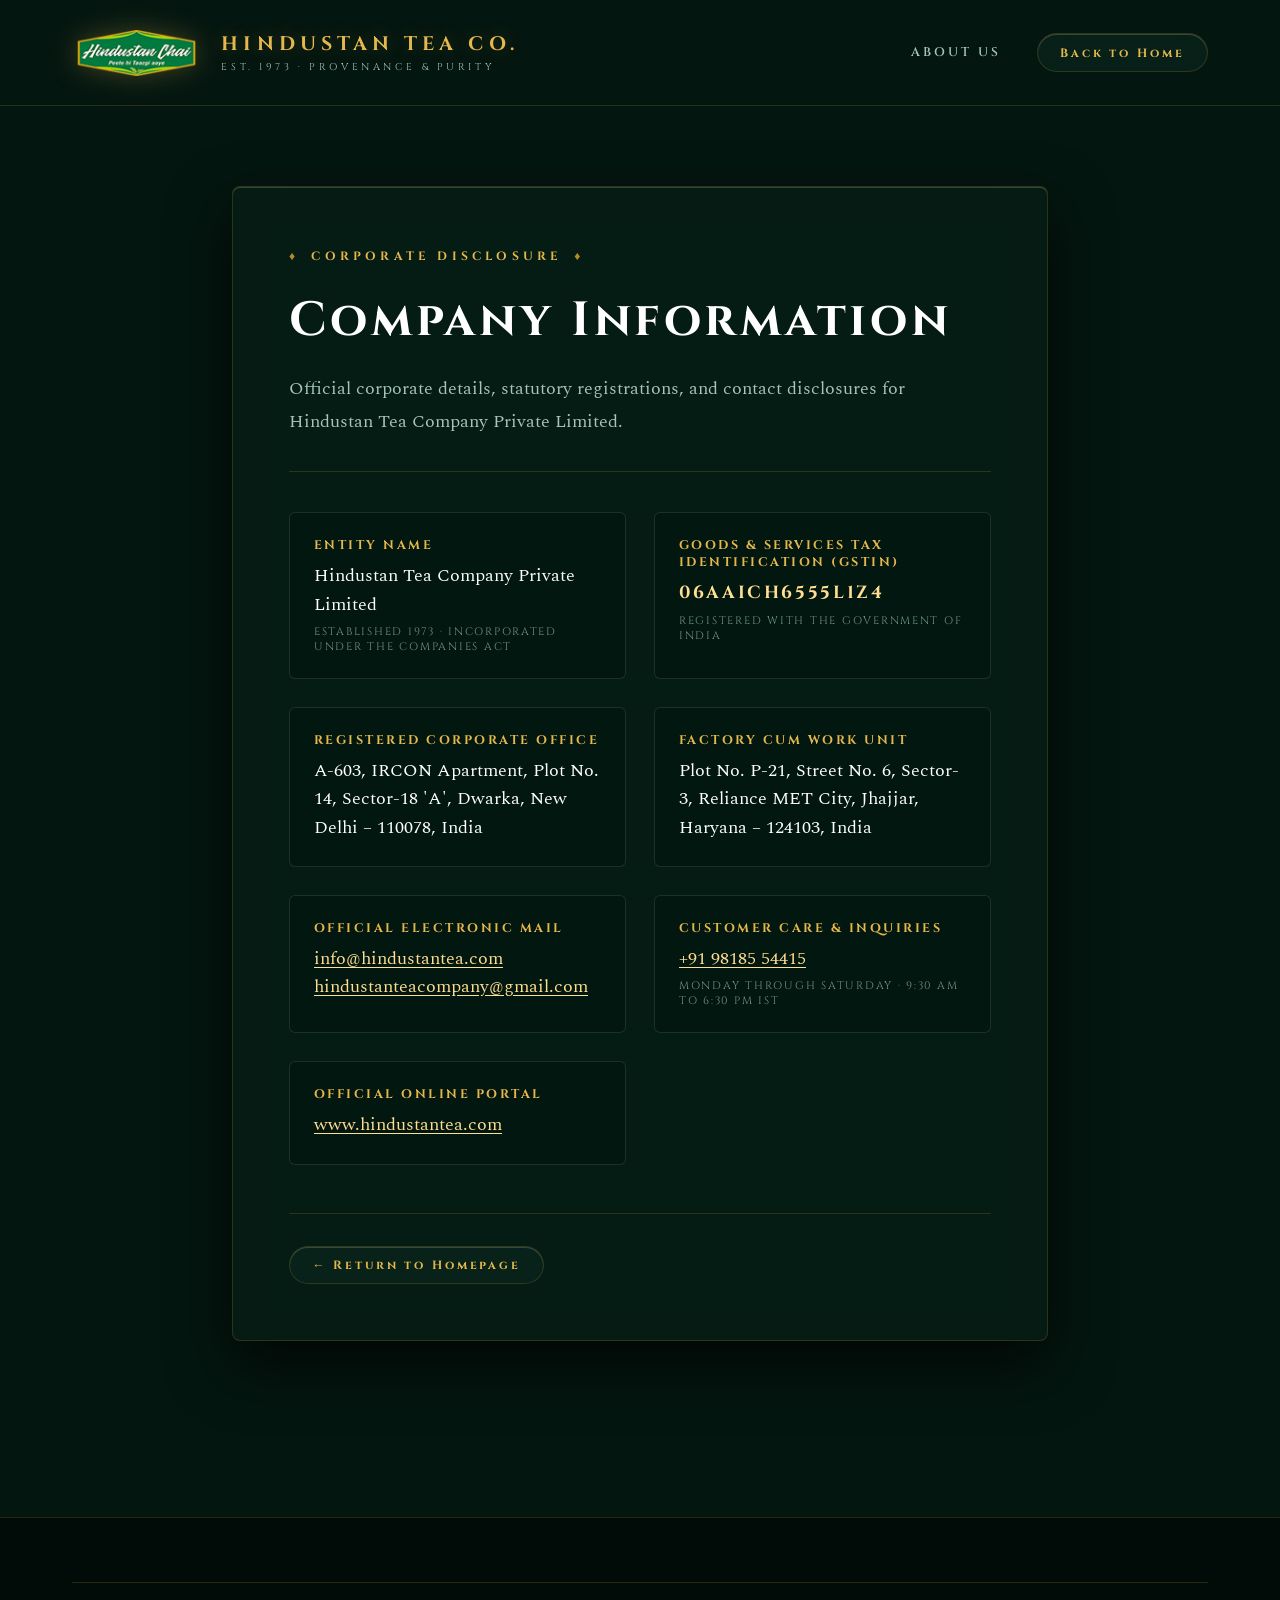
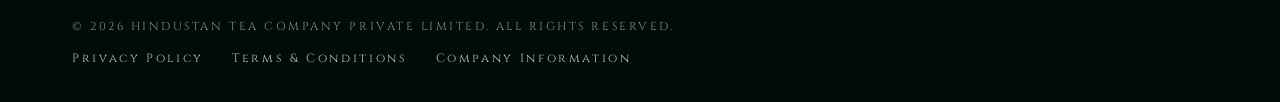
<file: company-info.html>
<!DOCTYPE html>
<html lang="en">
<head>
  <meta charset="UTF-8">
  <meta name="viewport" content="width=device-width, initial-scale=1.0">
  <title>Company Information — Hindustan Tea Company Private Limited</title>
  <meta name="description" content="Official corporate information, registered office, factory details, GSTIN, and regulatory disclosures of Hindustan Tea Company Private Limited.">
  <link rel="stylesheet" href="style.css">
  <link rel="icon" type="image/png" href="assets/legacy/favicon.png">
</head>
<body>

  <!-- Top Navigation Bar -->
  <header class="site-header" role="banner">
    <a href="index.html" class="brand-wrapper" aria-label="Hindustan Tea Company">
      <img src="assets/legacy/w_logo.png" alt="Hindustan Tea Emblem" class="brand-logo-img">
      <div class="brand-text-block">
        <span class="brand-title">HINDUSTAN TEA CO.</span>
        <span class="brand-subtitle">EST. 1973 · PROVENANCE & PURITY</span>
      </div>
    </a>
    <nav class="nav-menu" aria-label="Primary navigation">
      <a href="index.html#about-us" class="nav-link">About Us</a>
      <a href="index.html#contact" class="nav-cta">Back to Home</a>
    </nav>
  </header>

  <main id="main-content" class="policy-main">
    <div class="policy-container">
      <div class="editorial-eyebrow">
        <span class="diamond-bullet">♦</span>
        <span>CORPORATE DISCLOSURE</span>
        <span class="diamond-bullet">♦</span>
      </div>
      <h1 class="policy-heading">Company Information</h1>
      <p class="policy-intro">
        Official corporate details, statutory registrations, and contact disclosures for Hindustan Tea Company Private Limited.
      </p>

      <div class="disclosure-grid">
        
        <div class="disclosure-card">
          <h2 class="disclosure-title">Entity Name</h2>
          <p class="disclosure-value">Hindustan Tea Company Private Limited</p>
          <span class="disclosure-sub">Established 1973 · Incorporated under the Companies Act</span>
        </div>

        <div class="disclosure-card">
          <h2 class="disclosure-title">Goods & Services Tax Identification (GSTIN)</h2>
          <p class="disclosure-value highlight-gold">06AAICH6555L1Z4</p>
          <span class="disclosure-sub">Registered with the Government of India</span>
        </div>

        <div class="disclosure-card">
          <h2 class="disclosure-title">Registered Corporate Office</h2>
          <p class="disclosure-value">A-603, IRCON Apartment, Plot No. 14, Sector-18 'A', Dwarka, New Delhi – 110078, India</p>
        </div>

        <div class="disclosure-card">
          <h2 class="disclosure-title">Factory Cum Work Unit</h2>
          <p class="disclosure-value">Plot No. P-21, Street No. 6, Sector-3, Reliance MET City, Jhajjar, Haryana – 124103, India</p>
        </div>

        <div class="disclosure-card">
          <h2 class="disclosure-title">Official Electronic Mail</h2>
          <p class="disclosure-value">
            <a href="mailto:info@hindustantea.com" class="policy-link">info@hindustantea.com</a>
            <br>
            <a href="mailto:hindustanteacompany@gmail.com" class="policy-link">hindustanteacompany@gmail.com</a>
          </p>
        </div>

        <div class="disclosure-card">
          <h2 class="disclosure-title">Customer Care & Inquiries</h2>
          <p class="disclosure-value"><a href="tel:+919818554415" class="policy-link">+91 98185 54415</a></p>
          <span class="disclosure-sub">Monday through Saturday · 9:30 AM to 6:30 PM IST</span>
        </div>

        <div class="disclosure-card">
          <h2 class="disclosure-title">Official Online Portal</h2>
          <p class="disclosure-value"><a href="https://www.hindustantea.com" class="policy-link">www.hindustantea.com</a></p>
        </div>

      </div>

      <div class="policy-back-box">
        <a href="index.html" class="nav-cta">← Return to Homepage</a>
      </div>
    </div>
  </main>

  <footer class="site-footer" role="contentinfo">
    <div class="footer-content">
      <div class="footer-bottom-bar">
        <div class="copyright-text">© 2026 Hindustan Tea Company Private Limited. All Rights Reserved.</div>
        <div class="social-links">
          <a href="privacy-policy.html" class="social-link">Privacy Policy</a>
          <a href="terms.html" class="social-link">Terms & Conditions</a>
          <a href="company-info.html" class="social-link">Company Information</a>
        </div>
      </div>
    </div>
  </footer>

</body>
</html>
</file>
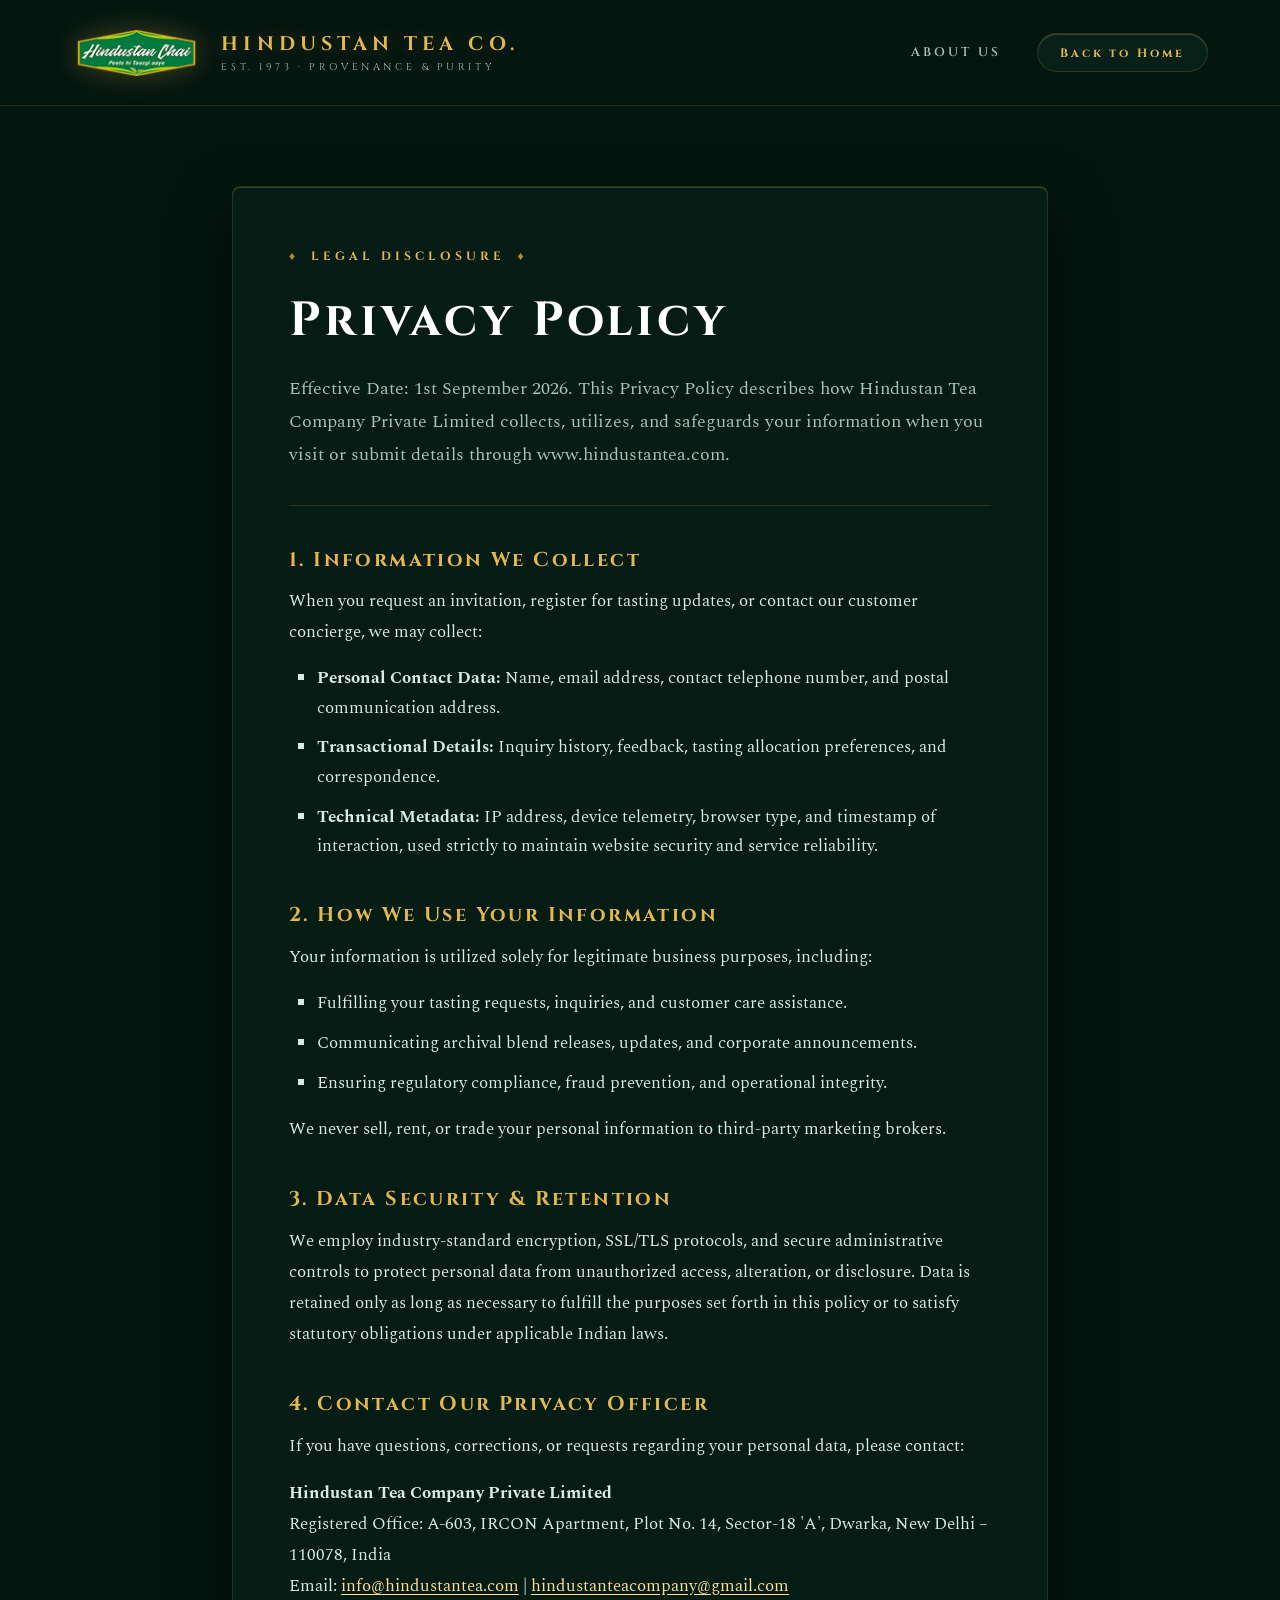
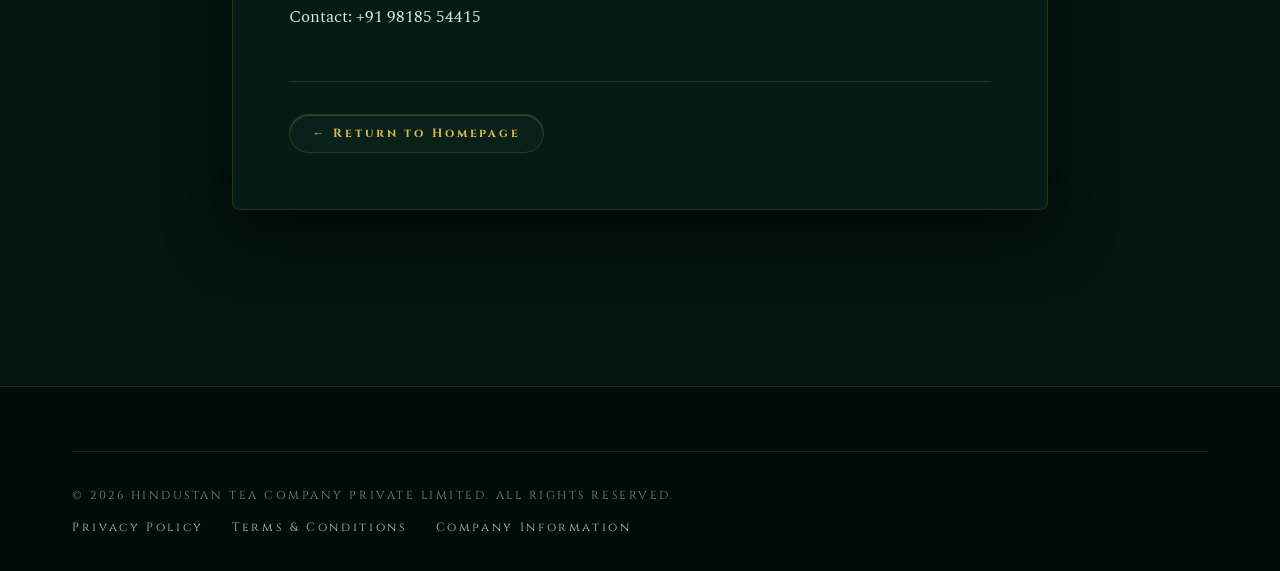
<file: privacy-policy.html>
<!DOCTYPE html>
<html lang="en">
<head>
  <meta charset="UTF-8">
  <meta name="viewport" content="width=device-width, initial-scale=1.0">
  <title>Privacy Policy — Hindustan Tea Company Private Limited</title>
  <meta name="description" content="Privacy Policy of Hindustan Tea Company Private Limited. Learn how we handle, protect, and respect your personal information and privacy.">
  <link rel="stylesheet" href="style.css">
  <link rel="icon" type="image/png" href="assets/legacy/favicon.png">
</head>
<body>

  <!-- Top Navigation Bar -->
  <header class="site-header" role="banner">
    <a href="index.html" class="brand-wrapper" aria-label="Hindustan Tea Company">
      <img src="assets/legacy/w_logo.png" alt="Hindustan Tea Emblem" class="brand-logo-img">
      <div class="brand-text-block">
        <span class="brand-title">HINDUSTAN TEA CO.</span>
        <span class="brand-subtitle">EST. 1973 · PROVENANCE & PURITY</span>
      </div>
    </a>
    <nav class="nav-menu" aria-label="Primary navigation">
      <a href="index.html#about-us" class="nav-link">About Us</a>
      <a href="index.html#contact" class="nav-cta">Back to Home</a>
    </nav>
  </header>

  <main id="main-content" class="policy-main">
    <div class="policy-container">
      <div class="editorial-eyebrow">
        <span class="diamond-bullet">♦</span>
        <span>LEGAL DISCLOSURE</span>
        <span class="diamond-bullet">♦</span>
      </div>
      <h1 class="policy-heading">Privacy Policy</h1>
      <p class="policy-intro">
        Effective Date: 1st September 2026. This Privacy Policy describes how Hindustan Tea Company Private Limited collects, utilizes, and safeguards your information when you visit or submit details through www.hindustantea.com.
      </p>

      <section class="policy-section">
        <h2 class="policy-subheading">1. Information We Collect</h2>
        <p class="policy-text">
          When you request an invitation, register for tasting updates, or contact our customer concierge, we may collect:
        </p>
        <ul class="policy-list">
          <li><strong>Personal Contact Data:</strong> Name, email address, contact telephone number, and postal communication address.</li>
          <li><strong>Transactional Details:</strong> Inquiry history, feedback, tasting allocation preferences, and correspondence.</li>
          <li><strong>Technical Metadata:</strong> IP address, device telemetry, browser type, and timestamp of interaction, used strictly to maintain website security and service reliability.</li>
        </ul>
      </section>

      <section class="policy-section">
        <h2 class="policy-subheading">2. How We Use Your Information</h2>
        <p class="policy-text">
          Your information is utilized solely for legitimate business purposes, including:
        </p>
        <ul class="policy-list">
          <li>Fulfilling your tasting requests, inquiries, and customer care assistance.</li>
          <li>Communicating archival blend releases, updates, and corporate announcements.</li>
          <li>Ensuring regulatory compliance, fraud prevention, and operational integrity.</li>
        </ul>
        <p class="policy-text">
          We never sell, rent, or trade your personal information to third-party marketing brokers.
        </p>
      </section>

      <section class="policy-section">
        <h2 class="policy-subheading">3. Data Security & Retention</h2>
        <p class="policy-text">
          We employ industry-standard encryption, SSL/TLS protocols, and secure administrative controls to protect personal data from unauthorized access, alteration, or disclosure. Data is retained only as long as necessary to fulfill the purposes set forth in this policy or to satisfy statutory obligations under applicable Indian laws.
        </p>
      </section>

      <section class="policy-section">
        <h2 class="policy-subheading">4. Contact Our Privacy Officer</h2>
        <p class="policy-text">
          If you have questions, corrections, or requests regarding your personal data, please contact:
        </p>
        <p class="policy-text">
          <strong>Hindustan Tea Company Private Limited</strong><br>
          Registered Office: A-603, IRCON Apartment, Plot No. 14, Sector-18 'A', Dwarka, New Delhi – 110078, India<br>
          Email: <a href="mailto:info@hindustantea.com" class="policy-link">info@hindustantea.com</a> | <a href="mailto:hindustanteacompany@gmail.com" class="policy-link">hindustanteacompany@gmail.com</a><br>
          Contact: +91 98185 54415
        </p>
      </section>

      <div class="policy-back-box">
        <a href="index.html" class="nav-cta">← Return to Homepage</a>
      </div>
    </div>
  </main>

  <footer class="site-footer" role="contentinfo">
    <div class="footer-content">
      <div class="footer-bottom-bar">
        <div class="copyright-text">© 2026 Hindustan Tea Company Private Limited. All Rights Reserved.</div>
        <div class="social-links">
          <a href="privacy-policy.html" class="social-link">Privacy Policy</a>
          <a href="terms.html" class="social-link">Terms & Conditions</a>
          <a href="company-info.html" class="social-link">Company Information</a>
        </div>
      </div>
    </div>
  </footer>

</body>
</html>
</file>
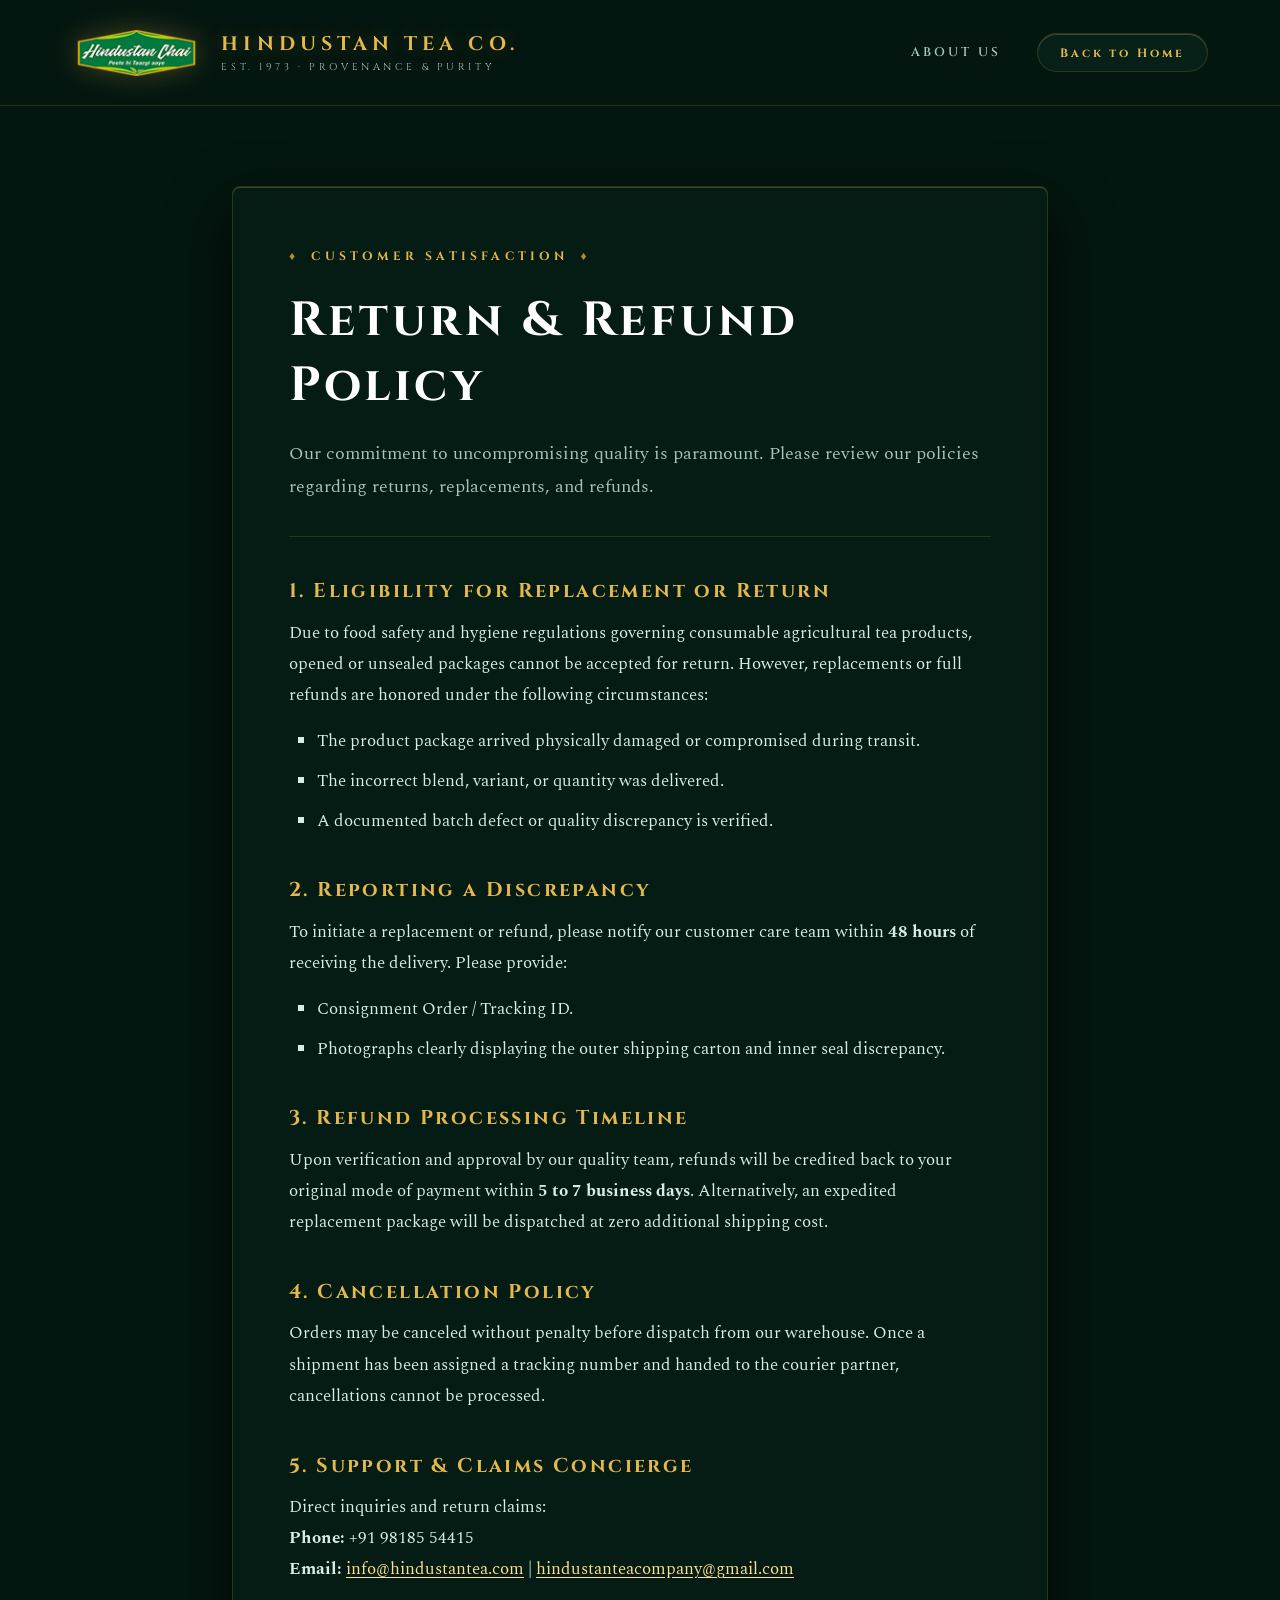
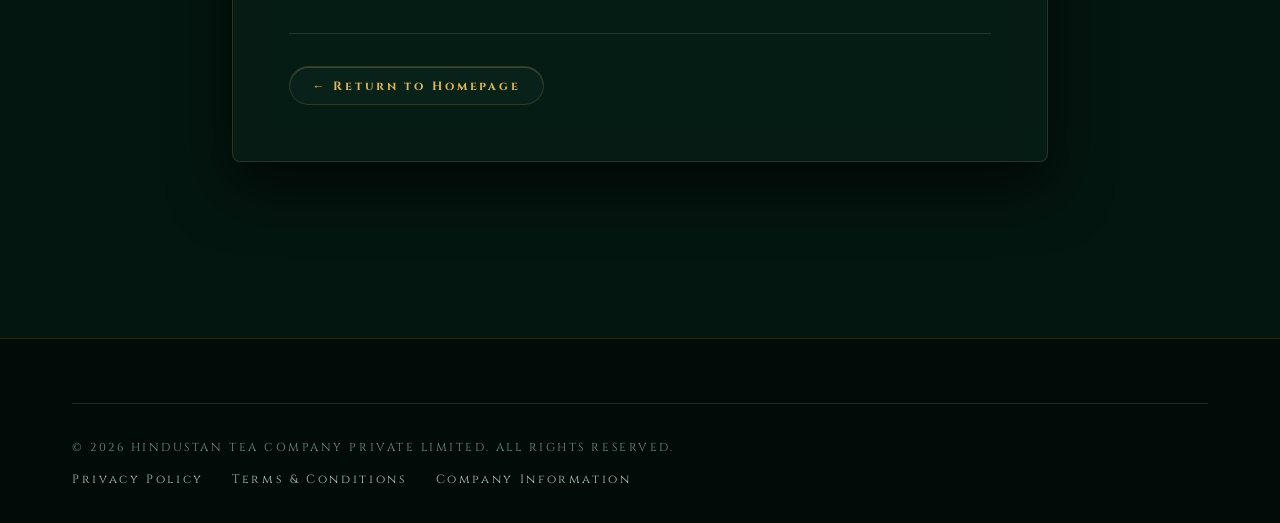
<file: refund-policy.html>
<!DOCTYPE html>
<html lang="en">
<head>
  <meta charset="UTF-8">
  <meta name="viewport" content="width=device-width, initial-scale=1.0">
  <title>Return & Refund Policy — Hindustan Tea Company Private Limited</title>
  <meta name="description" content="Return, Replacement, and Refund Policy of Hindustan Tea Company Private Limited.">
  <link rel="stylesheet" href="style.css">
  <link rel="icon" type="image/png" href="assets/legacy/favicon.png">
</head>
<body>

  <!-- Top Navigation Bar -->
  <header class="site-header" role="banner">
    <a href="index.html" class="brand-wrapper" aria-label="Hindustan Tea Company">
      <img src="assets/legacy/w_logo.png" alt="Hindustan Tea Emblem" class="brand-logo-img">
      <div class="brand-text-block">
        <span class="brand-title">HINDUSTAN TEA CO.</span>
        <span class="brand-subtitle">EST. 1973 · PROVENANCE & PURITY</span>
      </div>
    </a>
    <nav class="nav-menu" aria-label="Primary navigation">
      <a href="index.html#about-us" class="nav-link">About Us</a>
      <a href="index.html#contact" class="nav-cta">Back to Home</a>
    </nav>
  </header>

  <main id="main-content" class="policy-main">
    <div class="policy-container">
      <div class="editorial-eyebrow">
        <span class="diamond-bullet">♦</span>
        <span>CUSTOMER SATISFACTION</span>
        <span class="diamond-bullet">♦</span>
      </div>
      <h1 class="policy-heading">Return & Refund Policy</h1>
      <p class="policy-intro">
        Our commitment to uncompromising quality is paramount. Please review our policies regarding returns, replacements, and refunds.
      </p>

      <section class="policy-section">
        <h2 class="policy-subheading">1. Eligibility for Replacement or Return</h2>
        <p class="policy-text">
          Due to food safety and hygiene regulations governing consumable agricultural tea products, opened or unsealed packages cannot be accepted for return. However, replacements or full refunds are honored under the following circumstances:
        </p>
        <ul class="policy-list">
          <li>The product package arrived physically damaged or compromised during transit.</li>
          <li>The incorrect blend, variant, or quantity was delivered.</li>
          <li>A documented batch defect or quality discrepancy is verified.</li>
        </ul>
      </section>

      <section class="policy-section">
        <h2 class="policy-subheading">2. Reporting a Discrepancy</h2>
        <p class="policy-text">
          To initiate a replacement or refund, please notify our customer care team within <strong>48 hours</strong> of receiving the delivery. Please provide:
        </p>
        <ul class="policy-list">
          <li>Consignment Order / Tracking ID.</li>
          <li>Photographs clearly displaying the outer shipping carton and inner seal discrepancy.</li>
        </ul>
      </section>

      <section class="policy-section">
        <h2 class="policy-subheading">3. Refund Processing Timeline</h2>
        <p class="policy-text">
          Upon verification and approval by our quality team, refunds will be credited back to your original mode of payment within <strong>5 to 7 business days</strong>. Alternatively, an expedited replacement package will be dispatched at zero additional shipping cost.
        </p>
      </section>

      <section class="policy-section">
        <h2 class="policy-subheading">4. Cancellation Policy</h2>
        <p class="policy-text">
          Orders may be canceled without penalty before dispatch from our warehouse. Once a shipment has been assigned a tracking number and handed to the courier partner, cancellations cannot be processed.
        </p>
      </section>

      <section class="policy-section">
        <h2 class="policy-subheading">5. Support & Claims Concierge</h2>
        <p class="policy-text">
          Direct inquiries and return claims:<br>
          <strong>Phone:</strong> +91 98185 54415<br>
          <strong>Email:</strong> <a href="mailto:info@hindustantea.com" class="policy-link">info@hindustantea.com</a> | <a href="mailto:hindustanteacompany@gmail.com" class="policy-link">hindustanteacompany@gmail.com</a>
        </p>
      </section>

      <div class="policy-back-box">
        <a href="index.html" class="nav-cta">← Return to Homepage</a>
      </div>
    </div>
  </main>

  <footer class="site-footer" role="contentinfo">
    <div class="footer-content">
      <div class="footer-bottom-bar">
        <div class="copyright-text">© 2026 Hindustan Tea Company Private Limited. All Rights Reserved.</div>
        <div class="social-links">
          <a href="privacy-policy.html" class="social-link">Privacy Policy</a>
          <a href="terms.html" class="social-link">Terms & Conditions</a>
          <a href="company-info.html" class="social-link">Company Information</a>
        </div>
      </div>
    </div>
  </footer>

</body>
</html>
</file>
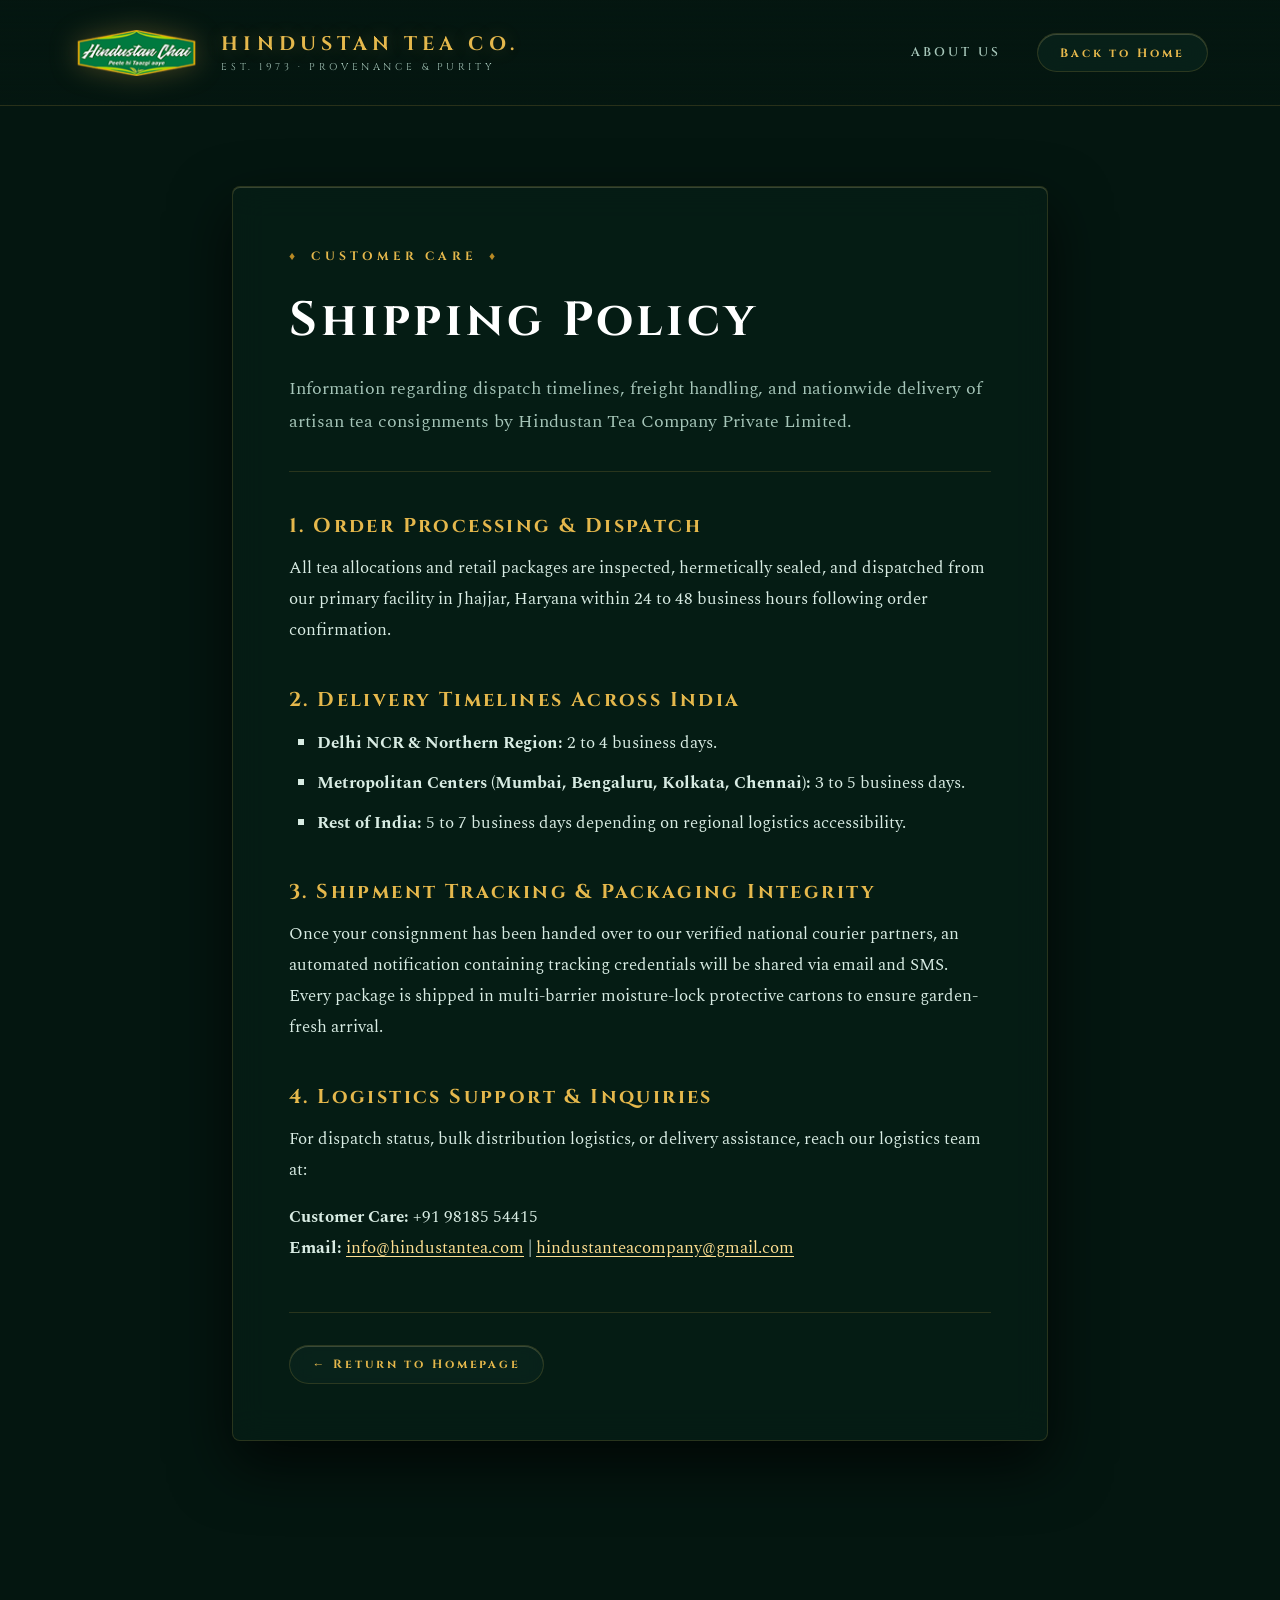
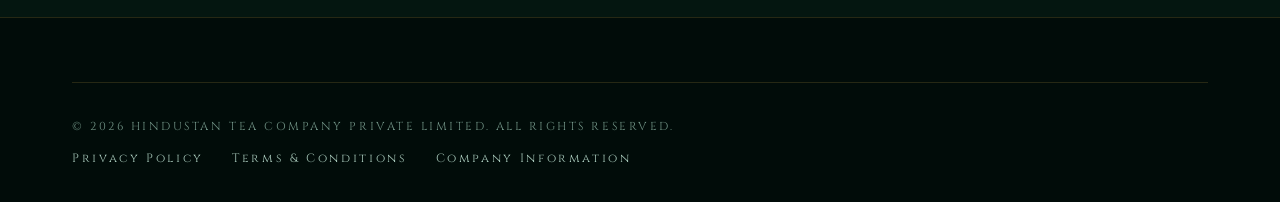
<file: shipping-policy.html>
<!DOCTYPE html>
<html lang="en">
<head>
  <meta charset="UTF-8">
  <meta name="viewport" content="width=device-width, initial-scale=1.0">
  <title>Shipping Policy — Hindustan Tea Company Private Limited</title>
  <meta name="description" content="Shipping Policy and delivery timelines for tea allocations and consignments from Hindustan Tea Company Private Limited.">
  <link rel="stylesheet" href="style.css">
  <link rel="icon" type="image/png" href="assets/legacy/favicon.png">
</head>
<body>

  <!-- Top Navigation Bar -->
  <header class="site-header" role="banner">
    <a href="index.html" class="brand-wrapper" aria-label="Hindustan Tea Company">
      <img src="assets/legacy/w_logo.png" alt="Hindustan Tea Emblem" class="brand-logo-img">
      <div class="brand-text-block">
        <span class="brand-title">HINDUSTAN TEA CO.</span>
        <span class="brand-subtitle">EST. 1973 · PROVENANCE & PURITY</span>
      </div>
    </a>
    <nav class="nav-menu" aria-label="Primary navigation">
      <a href="index.html#about-us" class="nav-link">About Us</a>
      <a href="index.html#contact" class="nav-cta">Back to Home</a>
    </nav>
  </header>

  <main id="main-content" class="policy-main">
    <div class="policy-container">
      <div class="editorial-eyebrow">
        <span class="diamond-bullet">♦</span>
        <span>CUSTOMER CARE</span>
        <span class="diamond-bullet">♦</span>
      </div>
      <h1 class="policy-heading">Shipping Policy</h1>
      <p class="policy-intro">
        Information regarding dispatch timelines, freight handling, and nationwide delivery of artisan tea consignments by Hindustan Tea Company Private Limited.
      </p>

      <section class="policy-section">
        <h2 class="policy-subheading">1. Order Processing & Dispatch</h2>
        <p class="policy-text">
          All tea allocations and retail packages are inspected, hermetically sealed, and dispatched from our primary facility in Jhajjar, Haryana within 24 to 48 business hours following order confirmation.
        </p>
      </section>

      <section class="policy-section">
        <h2 class="policy-subheading">2. Delivery Timelines Across India</h2>
        <ul class="policy-list">
          <li><strong>Delhi NCR & Northern Region:</strong> 2 to 4 business days.</li>
          <li><strong>Metropolitan Centers (Mumbai, Bengaluru, Kolkata, Chennai):</strong> 3 to 5 business days.</li>
          <li><strong>Rest of India:</strong> 5 to 7 business days depending on regional logistics accessibility.</li>
        </ul>
      </section>

      <section class="policy-section">
        <h2 class="policy-subheading">3. Shipment Tracking & Packaging Integrity</h2>
        <p class="policy-text">
          Once your consignment has been handed over to our verified national courier partners, an automated notification containing tracking credentials will be shared via email and SMS. Every package is shipped in multi-barrier moisture-lock protective cartons to ensure garden-fresh arrival.
        </p>
      </section>

      <section class="policy-section">
        <h2 class="policy-subheading">4. Logistics Support & Inquiries</h2>
        <p class="policy-text">
          For dispatch status, bulk distribution logistics, or delivery assistance, reach our logistics team at:
        </p>
        <p class="policy-text">
          <strong>Customer Care:</strong> +91 98185 54415<br>
          <strong>Email:</strong> <a href="mailto:info@hindustantea.com" class="policy-link">info@hindustantea.com</a> | <a href="mailto:hindustanteacompany@gmail.com" class="policy-link">hindustanteacompany@gmail.com</a>
        </p>
      </section>

      <div class="policy-back-box">
        <a href="index.html" class="nav-cta">← Return to Homepage</a>
      </div>
    </div>
  </main>

  <footer class="site-footer" role="contentinfo">
    <div class="footer-content">
      <div class="footer-bottom-bar">
        <div class="copyright-text">© 2026 Hindustan Tea Company Private Limited. All Rights Reserved.</div>
        <div class="social-links">
          <a href="privacy-policy.html" class="social-link">Privacy Policy</a>
          <a href="terms.html" class="social-link">Terms & Conditions</a>
          <a href="company-info.html" class="social-link">Company Information</a>
        </div>
      </div>
    </div>
  </footer>

</body>
</html>
</file>
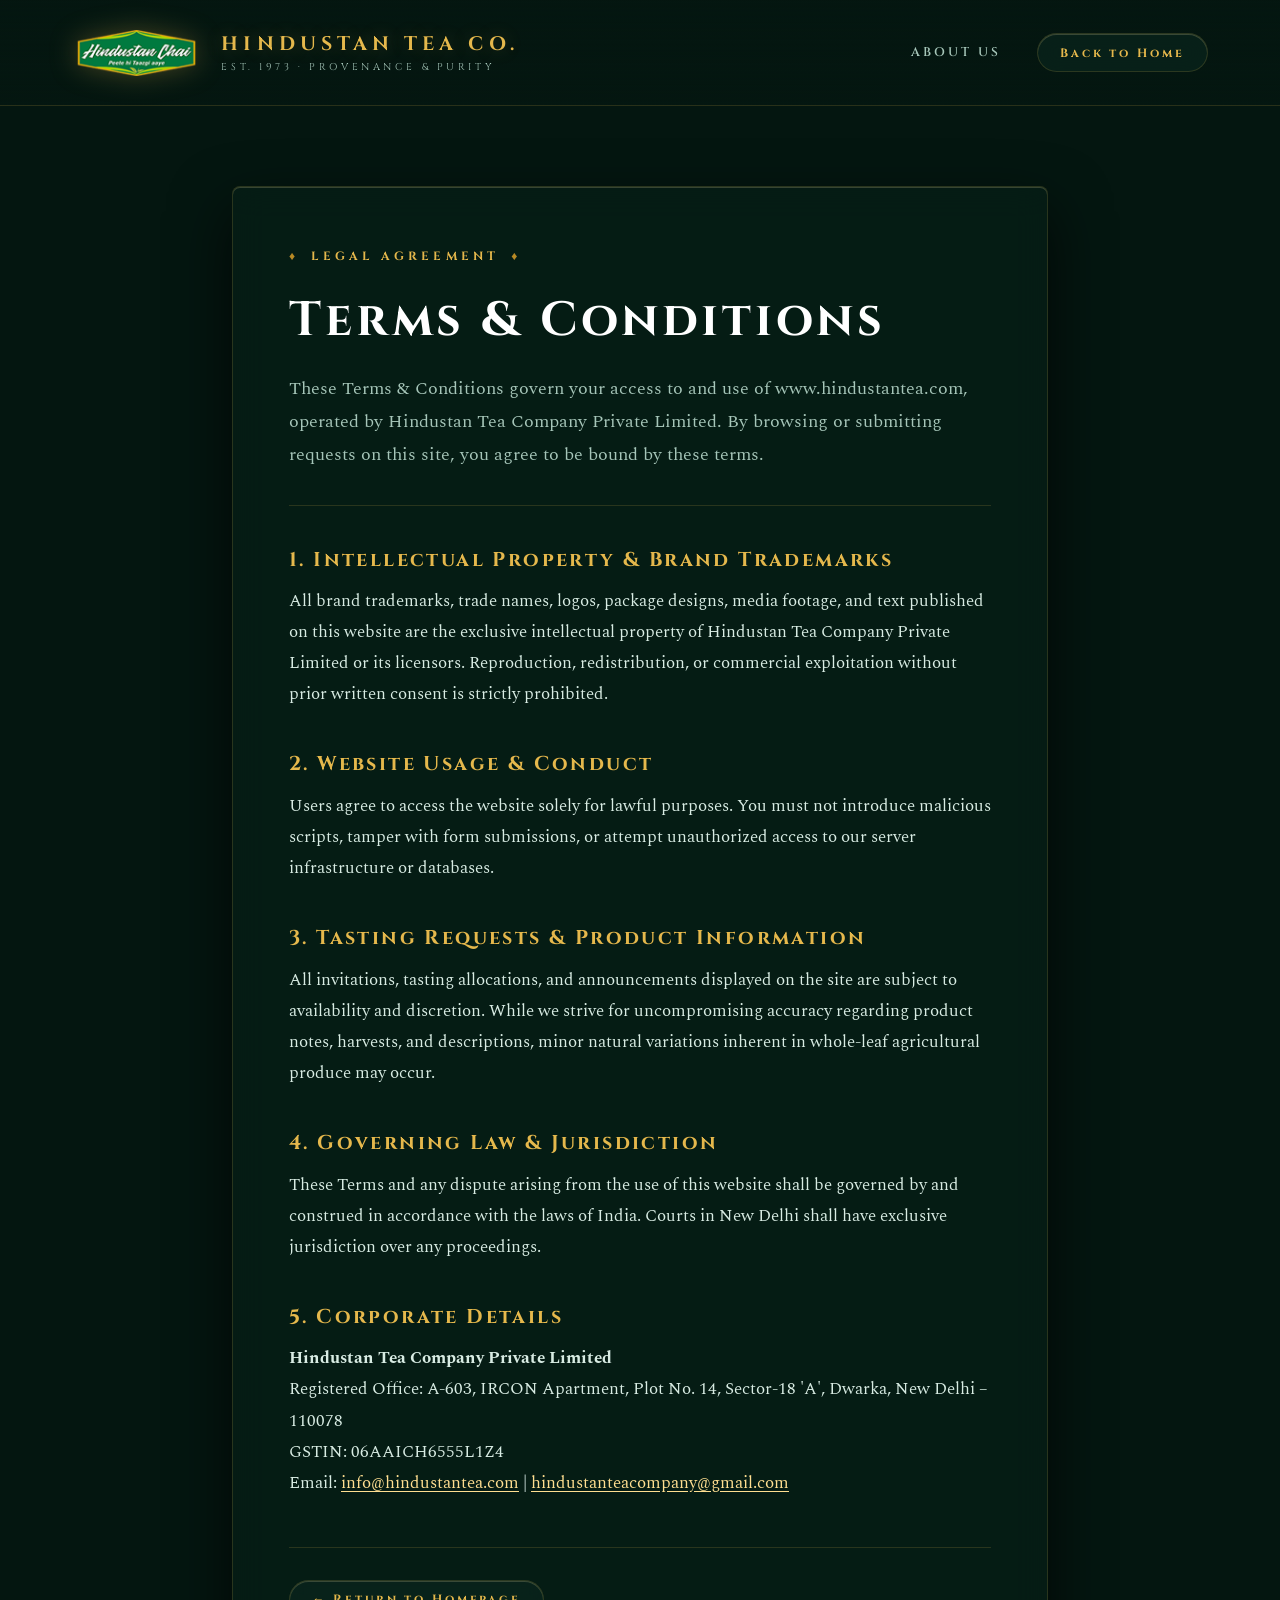
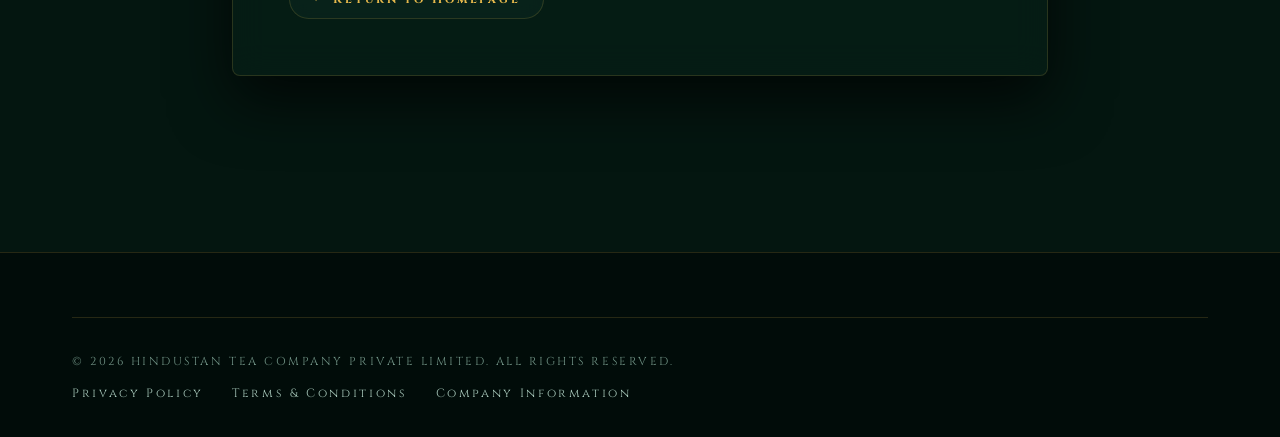
<file: terms.html>
<!DOCTYPE html>
<html lang="en">
<head>
  <meta charset="UTF-8">
  <meta name="viewport" content="width=device-width, initial-scale=1.0">
  <title>Terms & Conditions — Hindustan Tea Company Private Limited</title>
  <meta name="description" content="Terms and Conditions governing the use of the website and services of Hindustan Tea Company Private Limited.">
  <link rel="stylesheet" href="style.css">
  <link rel="icon" type="image/png" href="assets/legacy/favicon.png">
</head>
<body>

  <!-- Top Navigation Bar -->
  <header class="site-header" role="banner">
    <a href="index.html" class="brand-wrapper" aria-label="Hindustan Tea Company">
      <img src="assets/legacy/w_logo.png" alt="Hindustan Tea Emblem" class="brand-logo-img">
      <div class="brand-text-block">
        <span class="brand-title">HINDUSTAN TEA CO.</span>
        <span class="brand-subtitle">EST. 1973 · PROVENANCE & PURITY</span>
      </div>
    </a>
    <nav class="nav-menu" aria-label="Primary navigation">
      <a href="index.html#about-us" class="nav-link">About Us</a>
      <a href="index.html#contact" class="nav-cta">Back to Home</a>
    </nav>
  </header>

  <main id="main-content" class="policy-main">
    <div class="policy-container">
      <div class="editorial-eyebrow">
        <span class="diamond-bullet">♦</span>
        <span>LEGAL AGREEMENT</span>
        <span class="diamond-bullet">♦</span>
      </div>
      <h1 class="policy-heading">Terms & Conditions</h1>
      <p class="policy-intro">
        These Terms & Conditions govern your access to and use of www.hindustantea.com, operated by Hindustan Tea Company Private Limited. By browsing or submitting requests on this site, you agree to be bound by these terms.
      </p>

      <section class="policy-section">
        <h2 class="policy-subheading">1. Intellectual Property & Brand Trademarks</h2>
        <p class="policy-text">
          All brand trademarks, trade names, logos, package designs, media footage, and text published on this website are the exclusive intellectual property of Hindustan Tea Company Private Limited or its licensors. Reproduction, redistribution, or commercial exploitation without prior written consent is strictly prohibited.
        </p>
      </section>

      <section class="policy-section">
        <h2 class="policy-subheading">2. Website Usage & Conduct</h2>
        <p class="policy-text">
          Users agree to access the website solely for lawful purposes. You must not introduce malicious scripts, tamper with form submissions, or attempt unauthorized access to our server infrastructure or databases.
        </p>
      </section>

      <section class="policy-section">
        <h2 class="policy-subheading">3. Tasting Requests & Product Information</h2>
        <p class="policy-text">
          All invitations, tasting allocations, and announcements displayed on the site are subject to availability and discretion. While we strive for uncompromising accuracy regarding product notes, harvests, and descriptions, minor natural variations inherent in whole-leaf agricultural produce may occur.
        </p>
      </section>

      <section class="policy-section">
        <h2 class="policy-subheading">4. Governing Law & Jurisdiction</h2>
        <p class="policy-text">
          These Terms and any dispute arising from the use of this website shall be governed by and construed in accordance with the laws of India. Courts in New Delhi shall have exclusive jurisdiction over any proceedings.
        </p>
      </section>

      <section class="policy-section">
        <h2 class="policy-subheading">5. Corporate Details</h2>
        <p class="policy-text">
          <strong>Hindustan Tea Company Private Limited</strong><br>
          Registered Office: A-603, IRCON Apartment, Plot No. 14, Sector-18 'A', Dwarka, New Delhi – 110078<br>
          GSTIN: 06AAICH6555L1Z4<br>
          Email: <a href="mailto:info@hindustantea.com" class="policy-link">info@hindustantea.com</a> | <a href="mailto:hindustanteacompany@gmail.com" class="policy-link">hindustanteacompany@gmail.com</a>
        </p>
      </section>

      <div class="policy-back-box">
        <a href="index.html" class="nav-cta">← Return to Homepage</a>
      </div>
    </div>
  </main>

  <footer class="site-footer" role="contentinfo">
    <div class="footer-content">
      <div class="footer-bottom-bar">
        <div class="copyright-text">© 2026 Hindustan Tea Company Private Limited. All Rights Reserved.</div>
        <div class="social-links">
          <a href="privacy-policy.html" class="social-link">Privacy Policy</a>
          <a href="terms.html" class="social-link">Terms & Conditions</a>
          <a href="company-info.html" class="social-link">Company Information</a>
        </div>
      </div>
    </div>
  </footer>

</body>
</html>
</file>
<file: style.css>
/* =========================================================
   Hindustan Tea Co. — Modern Heritage Design System
   Refined with Impeccable Taste, Editorial Rhythm & Prestige
   Zero Dependencies · Pure Vanilla CSS
   ========================================================= */

@import url('https://fonts.googleapis.com/css2?family=Cinzel:wght@500;600;700;800;900&family=Cormorant+Garamond:ital,wght@0,400;0,500;0,600;0,700;1,400;1,600&family=Spectral:ital,wght@0,300;0,400;0,500;1,300;1,400&display=swap');
@import url('https://fonts.googleapis.com/css2?family=Material+Symbols+Outlined:wght,FILL@100..700,0..1&display=swap');

:root {
  /* Imperial Emerald & Obsidian Base */
  --color-bg-deep: #020d09;
  --color-bg-base: #041610;
  --color-bg-surface: #072017;
  --color-bg-elevated: #0b2c21;
  --color-surface-card: rgba(7, 30, 23, 0.82);
  --color-surface-glass: rgba(11, 40, 31, 0.58);
  
  /* Darjeeling Gold & Burnished Amber */
  --color-gold-primary: #e5b84c;
  --color-gold-bright: #ffdf91;
  --color-gold-light: #fff0c7;
  --color-gold-deep: #b88a25;
  --color-gold-glow: rgba(229, 184, 76, 0.28);
  --color-gold-glow-soft: rgba(229, 184, 76, 0.12);
  
  /* Himalayan Sage & Bone Ivory Neutrals */
  --color-ivory-light: #fafcfb;
  --color-sage-light: #d8ece3;
  --color-sage-muted: #a6c6b9;
  --color-sage-dim: #719386;
  
  /* Precision Borders & Directional Lighting */
  --color-border-subtle: rgba(229, 184, 76, 0.16);
  --color-border-hover: rgba(229, 184, 76, 0.48);
  --color-border-card: rgba(166, 198, 185, 0.14);
  --color-highlight-top: inset 0 1px 0 rgba(255, 235, 175, 0.2);
  --color-focus: #ffdf91;
  --color-error: #ff7d70;
  
  /* Typography Roles */
  --font-display: 'Cinzel', serif;
  --font-serif: 'Cormorant Garamond', Georgia, serif;
  --font-body: 'Spectral', Georgia, serif;
  
  /* Spacing & Layout Tokens */
  --container-max: 1380px;
  --margin-desktop: 4.5rem;
  --margin-mobile: 1.5rem;
  --ease-expo: cubic-bezier(0.16, 1, 0.3, 1);
  --ease-smooth: cubic-bezier(0.22, 1, 0.36, 1);
  --transition-fast: 0.25s var(--ease-smooth);
  --transition-normal: 0.4s var(--ease-expo);
  --transition-slow: 0.8s var(--ease-expo);
}

/* Reset & Box Sizing */
*, *::before, *::after {
  box-sizing: border-box;
  margin: 0;
  padding: 0;
}

html {
  scroll-behavior: smooth;
}

/* Accessible Screen Reader Only */
.sr-only {
  position: absolute;
  width: 1px;
  height: 1px;
  padding: 0;
  margin: -1px;
  overflow: hidden;
  clip: rect(0, 0, 0, 0);
  white-space: nowrap;
  border: 0;
}

/* Skip Link */
.skip-link {
  position: absolute;
  top: -100px;
  left: 1.5rem;
  background: var(--color-gold-primary);
  color: var(--color-bg-deep);
  padding: 0.75rem 1.25rem;
  font-family: var(--font-display);
  font-size: 0.82rem;
  font-weight: 700;
  letter-spacing: 0.18em;
  text-decoration: none;
  z-index: 1000;
  border-radius: 2px;
  transition: top 0.3s ease;
}

.skip-link:focus {
  top: 1.5rem;
}

/* Themed Browser Surfaces */
::selection {
  background-color: var(--color-gold-primary);
  color: var(--color-bg-deep);
}

::-webkit-scrollbar {
  width: 7px;
}

::-webkit-scrollbar-track {
  background: var(--color-bg-deep);
}

::-webkit-scrollbar-thumb {
  background: var(--color-bg-surface);
  border-radius: 4px;
  border: 1px solid var(--color-border-subtle);
}

::-webkit-scrollbar-thumb:hover {
  background: var(--color-gold-deep);
}

body {
  width: 100%;
  min-height: 100vh;
  background-color: var(--color-bg-base);
  color: var(--color-ivory-light);
  font-family: var(--font-body);
  overflow-x: hidden;
  -webkit-font-smoothing: antialiased;
  -moz-osx-font-smoothing: grayscale;
  caret-color: var(--color-gold-primary);
  display: flex;
  flex-direction: column;
  position: relative;
}

:focus-visible {
  outline: 2px solid var(--color-focus);
  outline-offset: 4px;
}

/* =========================================================
   BACKGROUND CINEMATIC VIDEO & AMBIENT DEPTH
   ========================================================= */
.video-background-wrapper {
  position: fixed;
  inset: 0;
  width: 100%;
  height: 100%;
  z-index: 0;
  overflow: hidden;
  pointer-events: none;
  background: radial-gradient(circle at 50% 35%, #0d3327 0%, #061e16 45%, #020e0a 100%);
}

.video-background {
  width: 100%;
  height: 100%;
  object-fit: cover;
  transform: scale(1.08);
  filter: blur(10px) brightness(0.6) saturate(1.15) contrast(1.08);
  opacity: 0;
  transition: opacity 2.2s cubic-bezier(0.16, 1, 0.3, 1),
              transform 3.8s cubic-bezier(0.16, 1, 0.3, 1),
              filter 2.4s cubic-bezier(0.16, 1, 0.3, 1);
  will-change: opacity, transform, filter;
}

.video-background.is-loaded {
  opacity: 1;
  transform: scale(1.03);
  filter: blur(0px) brightness(0.78) saturate(1.15) contrast(1.08);
}

.video-overlay {
  position: absolute;
  inset: 0;
  background: radial-gradient(circle at center, rgba(4, 22, 16, 0.42) 0%, rgba(2, 13, 9, 0.88) 100%);
  z-index: 1;
}

/* Interactive Ambient Glow Canvas */
.ambient-glow {
  position: fixed;
  inset: 0;
  width: 100%;
  height: 100%;
  background: radial-gradient(circle at var(--mouse-x, 50%) var(--mouse-y, 45%), rgba(229, 184, 76, 0.11) 0%, transparent 65%);
  pointer-events: none;
  z-index: 2;
  transition: background 0.15s ease-out;
}

/* =========================================================
   SITE HEADER & NAVIGATION
   ========================================================= */
.site-header {
  position: relative;
  z-index: 20;
  width: 100%;
  max-width: var(--container-max);
  margin: 0 auto;
  padding: 1.85rem var(--margin-desktop);
  display: flex;
  justify-content: space-between;
  align-items: center;
  border-bottom: 1px solid var(--color-border-subtle);
  background: linear-gradient(180deg, rgba(4, 22, 16, 0.85) 0%, transparent 100%);
}

.brand-wrapper {
  display: flex;
  align-items: center;
  gap: 1.25rem;
  text-decoration: none;
}

.brand-logo-img {
  height: 46px;
  width: auto;
  object-fit: contain;
  filter: drop-shadow(0 0 14px var(--color-gold-glow));
  transition: transform var(--transition-normal);
}

.brand-wrapper:hover .brand-logo-img {
  transform: scale(1.05);
}

.brand-text-block {
  display: flex;
  flex-direction: column;
}

.brand-title {
  font-family: var(--font-display);
  font-size: 1.22rem;
  letter-spacing: 0.26em;
  font-weight: 700;
  color: var(--color-gold-primary);
  text-transform: uppercase;
  text-shadow: 0 0 18px var(--color-gold-glow);
  transition: var(--transition-normal);
}

.brand-subtitle {
  font-family: var(--font-display);
  font-size: 0.62rem;
  letter-spacing: 0.36em;
  color: var(--color-sage-muted);
  text-transform: uppercase;
  margin-top: 3px;
}

.brand-wrapper:hover .brand-title {
  color: #fff;
  text-shadow: 0 0 24px rgba(255, 223, 145, 0.6);
}

.nav-menu {
  display: flex;
  align-items: center;
  gap: 2.25rem;
}

.nav-link {
  color: var(--color-sage-muted);
  text-decoration: none;
  font-family: var(--font-display);
  font-size: 0.78rem;
  font-weight: 600;
  letter-spacing: 0.24em;
  text-transform: uppercase;
  transition: var(--transition-normal);
  padding: 0.5rem 0;
  position: relative;
}

.nav-link::after {
  content: '';
  position: absolute;
  bottom: 0;
  left: 0;
  width: 100%;
  height: 1px;
  background: var(--color-gold-primary);
  transform: scaleX(0);
  transform-origin: left;
  transition: transform 0.35s var(--ease-expo);
}

.nav-link:hover {
  color: var(--color-gold-bright);
}

.nav-link:hover::after {
  transform: scaleX(1);
}

.nav-cta {
  font-family: var(--font-display);
  font-size: 0.75rem;
  letter-spacing: 0.24em;
  font-weight: 700;
  color: var(--color-gold-primary);
  border: 1px solid var(--color-border-subtle);
  padding: 0.65rem 1.4rem;
  border-radius: 30px;
  background: var(--color-surface-glass);
  backdrop-filter: blur(12px);
  text-decoration: none;
  transition: var(--transition-normal);
  box-shadow: var(--color-highlight-top);
}

.nav-cta:hover {
  background: var(--color-gold-primary);
  color: var(--color-bg-deep);
  border-color: var(--color-gold-primary);
  box-shadow: 0 0 24px var(--color-gold-glow);
  transform: translateY(-2px);
}

/* =========================================================
   HERO SECTION & PRIVATE TASTING ALLOCATION
   ========================================================= */
.hero-main {
  position: relative;
  z-index: 10;
  width: 100%;
  max-width: var(--container-max);
  margin: 0 auto;
  padding: 6.5rem var(--margin-desktop) 5rem;
  display: flex;
  flex-direction: column;
  align-items: center;
  justify-content: center;
  text-align: center;
  min-height: 82vh;
}

.hero-content {
  max-width: 920px;
  width: 100%;
  display: flex;
  flex-direction: column;
  align-items: center;
}

.badge-wrapper {
  margin-bottom: 2.25rem;
}

.heritage-crest {
  display: inline-flex;
  align-items: center;
  gap: 1rem;
}

.crest-line {
  width: 36px;
  height: 1px;
  background: linear-gradient(90deg, transparent, var(--color-gold-primary));
}

.crest-line:last-child {
  background: linear-gradient(90deg, var(--color-gold-primary), transparent);
}

.crest-text {
  font-family: var(--font-display);
  font-size: 0.78rem;
  font-weight: 700;
  letter-spacing: 0.38em;
  text-transform: uppercase;
  color: var(--color-gold-primary);
  text-shadow: 0 0 12px var(--color-gold-glow-soft);
}

.hero-headline {
  font-family: var(--font-display);
  font-size: clamp(2.6rem, 5.8vw, 4.8rem);
  font-weight: 700;
  line-height: 1.12;
  letter-spacing: 0.12em;
  text-transform: uppercase;
  color: #ffffff;
  margin-bottom: 1.85rem;
  text-wrap: balance;
  text-shadow: 0 4px 40px rgba(0, 0, 0, 0.9);
  transition: var(--transition-normal);
}

.hero-headline:hover {
  text-shadow: 0 0 35px rgba(229, 184, 76, 0.35), 0 4px 40px rgba(0, 0, 0, 0.9);
}

.hero-subtitle {
  font-family: var(--font-body);
  font-size: clamp(1.18rem, 2vw, 1.42rem);
  font-weight: 400;
  line-height: 1.8;
  color: var(--color-sage-muted);
  max-width: 680px;
  margin: 0 auto 3.5rem;
  letter-spacing: 0.02em;
}

/* Private Allocation Form */
.invitation-form {
  width: 100%;
  max-width: 520px;
  margin: 0 auto;
  position: relative;
}

.input-container {
  position: relative;
  width: 100%;
  margin-bottom: 1.85rem;
}

.email-input {
  width: 100%;
  min-height: 56px;
  background: rgba(4, 22, 16, 0.45);
  border: 1px solid var(--color-border-subtle);
  padding: 0.95rem 1.4rem;
  font-family: var(--font-display);
  font-size: 0.86rem;
  letter-spacing: 0.22em;
  font-weight: 500;
  text-align: center;
  color: #ffffff;
  outline: none;
  border-radius: 4px;
  transition: var(--transition-normal);
  box-shadow: inset 0 2px 6px rgba(0, 0, 0, 0.4);
}

.email-input::placeholder {
  color: rgba(216, 236, 227, 0.62);
  letter-spacing: 0.2em;
}

.email-input:focus {
  border-color: var(--color-gold-primary);
  background: rgba(7, 30, 23, 0.75);
  box-shadow: 0 0 25px var(--color-gold-glow), inset 0 2px 6px rgba(0, 0, 0, 0.3);
}

.email-input.error {
  border-color: var(--color-error);
  animation: shake 0.4s ease-in-out;
}

@keyframes shake {
  0%, 100% { transform: translateX(0); }
  25% { transform: translateX(-6px); }
  75% { transform: translateX(6px); }
}

.submit-btn {
  display: inline-flex;
  align-items: center;
  justify-content: center;
  gap: 0.85rem;
  min-height: 52px;
  background: var(--color-surface-glass);
  border: 1px solid var(--color-gold-primary);
  color: var(--color-gold-bright);
  font-family: var(--font-display);
  font-size: 0.82rem;
  font-weight: 700;
  letter-spacing: 0.26em;
  text-transform: uppercase;
  cursor: pointer;
  padding: 0.9rem 2.2rem;
  transition: var(--transition-normal);
  border-radius: 4px;
  box-shadow: var(--color-highlight-top), 0 4px 20px rgba(0, 0, 0, 0.4);
}

.submit-btn:hover {
  background: var(--color-gold-primary);
  color: var(--color-bg-deep);
  box-shadow: 0 0 30px var(--color-gold-glow);
  transform: translateY(-2px);
}

.submit-btn:active {
  transform: translateY(0);
}

.submit-btn .material-symbols-outlined {
  font-size: 1.2rem;
  transition: transform 0.3s var(--ease-expo);
}

.submit-btn:hover .material-symbols-outlined {
  transform: translateX(6px);
}

/* Success Plaque */
.success-message {
  display: none;
  padding: 2.25rem 2.75rem;
  background: var(--color-surface-card);
  border: 1px solid var(--color-gold-primary);
  border-radius: 8px;
  backdrop-filter: blur(20px);
  box-shadow: 0 24px 60px rgba(0, 0, 0, 0.75), var(--color-highlight-top);
  animation: plaqueArrival 0.7s var(--ease-expo) forwards;
  max-width: 520px;
}

.success-seal {
  font-size: 1.5rem;
  color: var(--color-gold-primary);
  margin-bottom: 0.75rem;
}

.success-title {
  color: var(--color-gold-bright);
  font-family: var(--font-display);
  font-size: 0.94rem;
  letter-spacing: 0.22em;
  font-weight: 700;
  margin-bottom: 0.5rem;
}

.success-sub {
  font-family: var(--font-body);
  font-size: 0.98rem;
  color: var(--color-sage-muted);
  line-height: 1.6;
}

@keyframes plaqueArrival {
  from { opacity: 0; transform: translateY(16px) scale(0.96); }
  to { opacity: 1; transform: translateY(0) scale(1); }
}

.scroll-indicator,
.scroll-indicator:visited {
  margin-top: 3rem;
  display: inline-flex;
  flex-direction: column;
  align-items: center;
  gap: 0.5rem;
  color: var(--color-gold-primary) !important;
  text-decoration: none !important;
  font-family: var(--font-display);
  font-size: 0.72rem;
  font-weight: 700;
  letter-spacing: 0.28em;
  text-transform: uppercase;
  opacity: 0.9;
  transition: all var(--transition-normal);
}

.scroll-indicator:hover,
.scroll-indicator:focus-visible {
  opacity: 1;
  color: var(--color-gold-bright) !important;
  text-shadow: 0 0 16px var(--color-gold-glow);
  transform: translateY(2px);
}

.scroll-indicator .material-symbols-outlined {
  font-size: 1.4rem;
  color: var(--color-gold-primary);
  animation: floatDown 2.4s infinite var(--ease-smooth);
}

@keyframes floatDown {
  0%, 100% { transform: translateY(0); opacity: 0.7; }
  50% { transform: translateY(5px); opacity: 1; }
}

/* =========================================================
   EDITORIAL SECTION STYLING & ACCENTS
   ========================================================= */
.section-wrapper {
  position: relative;
  z-index: 10;
  width: 100%;
  max-width: var(--container-max);
  margin: 0 auto;
  padding: 6.5rem var(--margin-desktop);
}

.section-header {
  text-align: center;
  margin-bottom: 3.75rem;
}

.editorial-eyebrow {
  display: inline-flex;
  align-items: center;
  gap: 0.75rem;
  font-family: var(--font-display);
  font-size: 0.75rem;
  font-weight: 700;
  letter-spacing: 0.35em;
  color: var(--color-gold-primary);
  text-transform: uppercase;
  margin-bottom: 1rem;
}

.diamond-bullet {
  color: var(--color-gold-deep);
  font-size: 0.75rem;
}

.section-title {
  font-family: var(--font-display);
  font-size: clamp(2.2rem, 4.2vw, 3.4rem);
  font-weight: 700;
  letter-spacing: 0.1em;
  text-transform: uppercase;
  color: #ffffff;
  margin-bottom: 1.25rem;
}

.section-desc {
  font-family: var(--font-body);
  font-size: 1.18rem;
  color: var(--color-sage-muted);
  max-width: 660px;
  margin: 0 auto;
  line-height: 1.8;
}

/* Filter Tabs */
.gallery-filters {
  display: flex;
  justify-content: center;
  flex-wrap: wrap;
  gap: 1rem;
  margin-bottom: 3.5rem;
}

.filter-btn {
  background: var(--color-surface-glass);
  border: 1px solid var(--color-border-subtle);
  color: var(--color-sage-muted);
  font-family: var(--font-display);
  font-size: 0.76rem;
  font-weight: 600;
  letter-spacing: 0.24em;
  text-transform: uppercase;
  padding: 0.7rem 1.5rem;
  border-radius: 30px;
  cursor: pointer;
  transition: var(--transition-normal);
  backdrop-filter: blur(12px);
  box-shadow: var(--color-highlight-top);
}

.filter-btn:hover {
  border-color: var(--color-border-hover);
  color: var(--color-gold-bright);
}

.filter-btn.active {
  background: var(--color-gold-primary);
  color: var(--color-bg-deep);
  border-color: var(--color-gold-primary);
  box-shadow: 0 0 24px var(--color-gold-glow);
}

/* =========================================================
   MEDIA ARCHIVE GRID (EDITORIAL CADENCE)
   ========================================================= */
.gallery-grid {
  display: grid;
  grid-template-columns: repeat(3, 1fr);
  gap: 2.25rem;
}

.gallery-card {
  background: var(--color-surface-card);
  border: 1px solid var(--color-border-card);
  border-radius: 8px;
  overflow: hidden;
  position: relative;
  transition: transform var(--transition-normal), box-shadow var(--transition-normal), border-color var(--transition-normal);
  display: flex;
  flex-direction: column;
  cursor: pointer;
  backdrop-filter: blur(14px);
  box-shadow: var(--color-highlight-top), 0 12px 35px rgba(0, 0, 0, 0.5);
}

.gallery-card:hover {
  transform: translateY(-8px);
  border-color: var(--color-border-hover);
  box-shadow: var(--color-highlight-top), 0 24px 60px rgba(0, 0, 0, 0.7), 0 0 35px var(--color-gold-glow-soft);
}

.card-media-wrapper {
  position: relative;
  width: 100%;
  aspect-ratio: 16 / 10;
  overflow: hidden;
  background: #020b08;
}

.card-media {
  width: 100%;
  height: 100%;
  object-fit: cover;
  transition: transform 0.9s var(--ease-expo), filter 0.9s var(--ease-expo);
}

.gallery-card:hover .card-media {
  transform: scale(1.07);
  filter: brightness(1.08);
}

.video-play-overlay {
  position: absolute;
  inset: 0;
  background: rgba(2, 13, 9, 0.42);
  display: flex;
  align-items: center;
  justify-content: center;
  transition: background var(--transition-fast);
}

.gallery-card:hover .video-play-overlay {
  background: rgba(2, 13, 9, 0.22);
}

.play-icon-badge {
  width: 56px;
  height: 56px;
  border-radius: 50%;
  background: var(--color-gold-primary);
  color: var(--color-bg-deep);
  display: flex;
  align-items: center;
  justify-content: center;
  box-shadow: 0 0 25px var(--color-gold-glow);
  transition: transform 0.4s var(--ease-expo), background 0.3s ease;
}

.gallery-card:hover .play-icon-badge {
  transform: scale(1.12);
  background: #ffffff;
}

.card-badge {
  position: absolute;
  top: 1rem;
  left: 1rem;
  background: rgba(2, 13, 9, 0.88);
  border: 1px solid var(--color-border-subtle);
  color: var(--color-gold-bright);
  font-family: var(--font-display);
  font-size: 0.66rem;
  font-weight: 700;
  letter-spacing: 0.2em;
  padding: 0.35rem 0.8rem;
  border-radius: 3px;
  text-transform: uppercase;
  backdrop-filter: blur(10px);
}

.card-content {
  padding: 1.75rem;
  display: flex;
  flex-direction: column;
  flex: 1;
}

.card-origin-tag {
  font-family: var(--font-display);
  font-size: 0.68rem;
  letter-spacing: 0.22em;
  color: var(--color-gold-deep);
  text-transform: uppercase;
  margin-bottom: 0.6rem;
}

.card-title {
  font-family: var(--font-serif);
  font-size: 1.45rem;
  color: #ffffff;
  margin-bottom: 0.65rem;
  line-height: 1.3;
  transition: color var(--transition-fast);
}

.gallery-card:hover .card-title {
  color: var(--color-gold-primary);
}

.card-subtitle {
  font-family: var(--font-body);
  font-size: 0.98rem;
  color: var(--color-sage-muted);
  line-height: 1.7;
}

/* =========================================================
   OUR PROVENANCE (1973 LEGACY STORY)
   ========================================================= */
.legacy-split {
  display: grid;
  grid-template-columns: 1fr 1.1fr;
  gap: 4.5rem;
  align-items: center;
}

.legacy-img-frame {
  position: relative;
  border-radius: 8px;
  overflow: hidden;
  border: 1px solid var(--color-border-subtle);
  box-shadow: 0 30px 80px rgba(0, 0, 0, 0.8), var(--color-highlight-top);
}

.legacy-img {
  width: 100%;
  height: 100%;
  object-fit: cover;
  display: block;
}

.legacy-img-overlay {
  position: absolute;
  inset: 0;
  background: linear-gradient(180deg, transparent 60%, rgba(2, 13, 9, 0.85) 100%);
}

.legacy-badge-float {
  position: absolute;
  bottom: 1.75rem;
  right: 1.75rem;
  background: rgba(4, 22, 16, 0.92);
  border: 1px solid var(--color-gold-primary);
  padding: 1.25rem 1.75rem;
  border-radius: 6px;
  backdrop-filter: blur(16px);
  text-align: center;
  box-shadow: var(--color-highlight-top), 0 16px 40px rgba(0, 0, 0, 0.7);
}

.legacy-badge-seal {
  font-size: 0.9rem;
  color: var(--color-gold-primary);
  display: block;
  margin-bottom: 0.25rem;
}

.legacy-badge-title {
  font-family: var(--font-display);
  font-size: 1.35rem;
  font-weight: 700;
  color: var(--color-gold-primary);
}

.legacy-badge-sub {
  font-family: var(--font-display);
  font-size: 0.68rem;
  letter-spacing: 0.22em;
  color: var(--color-sage-muted);
  text-transform: uppercase;
  margin-top: 0.25rem;
}

.legacy-heading {
  font-family: var(--font-display);
  font-size: clamp(2.2rem, 3.8vw, 3rem);
  font-weight: 700;
  letter-spacing: 0.08em;
  color: #ffffff;
  margin-bottom: 1.25rem;
}

.estate-coordinates {
  font-family: var(--font-display);
  font-size: 0.74rem;
  letter-spacing: 0.2em;
  color: var(--color-gold-primary);
  margin-bottom: 1.75rem;
  padding-bottom: 1.25rem;
  border-bottom: 1px solid var(--color-border-subtle);
}

.legacy-lead-para {
  font-family: var(--font-serif);
  font-size: 1.35rem;
  line-height: 1.75;
  color: var(--color-ivory-light);
  margin-bottom: 1.25rem;
}

.legacy-text-block p {
  font-family: var(--font-body);
  font-size: 1.12rem;
  line-height: 1.85;
  color: var(--color-sage-muted);
  margin-bottom: 1.25rem;
}

.legacy-stats {
  display: grid;
  grid-template-columns: repeat(3, 1fr);
  gap: 1.75rem;
  margin-top: 2.75rem;
  padding-top: 2rem;
  border-top: 1px solid var(--color-border-subtle);
}

.stat-item {
  text-align: left;
}

.stat-number {
  font-family: var(--font-display);
  font-size: 2.2rem;
  font-weight: 700;
  color: var(--color-gold-primary);
}

.stat-label {
  font-family: var(--font-display);
  font-size: 0.72rem;
  letter-spacing: 0.22em;
  color: var(--color-sage-dim);
  text-transform: uppercase;
  margin-top: 0.35rem;
}

/* =========================================================
   LIGHTBOX MODAL FOR VIDEOS & IMAGES
   ========================================================= */
.lightbox-backdrop {
  position: fixed;
  inset: 0;
  background: rgba(1, 8, 6, 0.95);
  backdrop-filter: blur(20px);
  z-index: 200;
  display: none;
  align-items: center;
  justify-content: center;
  opacity: 0;
  transition: opacity 0.35s var(--ease-expo);
  padding: 2rem;
}

.lightbox-backdrop.active {
  display: flex;
  opacity: 1;
}

.lightbox-container {
  max-width: 980px;
  width: 100%;
  position: relative;
  background: var(--color-bg-surface);
  border: 1px solid var(--color-border-hover);
  border-radius: 8px;
  overflow: hidden;
  box-shadow: 0 35px 90px rgba(0, 0, 0, 0.9), var(--color-highlight-top);
  transform: scale(0.96);
  transition: transform 0.4s var(--ease-expo);
}

.lightbox-backdrop.active .lightbox-container {
  transform: scale(1);
}

.lightbox-close {
  position: absolute;
  top: 1rem;
  right: 1rem;
  background: rgba(2, 13, 9, 0.85);
  border: 1px solid var(--color-border-subtle);
  border-radius: 50%;
  width: 44px;
  height: 44px;
  display: flex;
  align-items: center;
  justify-content: center;
  color: var(--color-ivory-light);
  cursor: pointer;
  font-size: 1.3rem;
  z-index: 10;
  transition: var(--transition-fast);
}

.lightbox-close:hover {
  background: var(--color-gold-primary);
  color: var(--color-bg-deep);
}

.lightbox-media-box {
  width: 100%;
  background: #000;
  display: flex;
  align-items: center;
  justify-content: center;
}

.lightbox-media-box video,
.lightbox-media-box img {
  max-width: 100%;
  max-height: 70vh;
  object-fit: contain;
  display: block;
}

.lightbox-caption {
  padding: 1.75rem 2.25rem;
  border-top: 1px solid var(--color-border-subtle);
}

.lightbox-title {
  font-family: var(--font-display);
  font-size: 1.35rem;
  color: var(--color-gold-primary);
  margin-bottom: 0.4rem;
  letter-spacing: 0.06em;
}

.lightbox-desc {
  font-family: var(--font-body);
  font-size: 1.02rem;
  color: var(--color-sage-muted);
  line-height: 1.7;
}

/* =========================================================
   SITE FOOTER & CONCIERGE
   ========================================================= */
.site-footer {
  position: relative;
  z-index: 10;
  width: 100%;
  border-top: 1px solid var(--color-border-subtle);
  background: rgba(2, 13, 9, 0.92);
  backdrop-filter: blur(16px);
  margin-top: 5rem;
}

.footer-content {
  max-width: var(--container-max);
  margin: 0 auto;
  padding: 4rem var(--margin-desktop) 2.25rem;
}

.footer-top-grid {
  display: grid;
  grid-template-columns: 1.35fr 1.1fr 1.1fr 1.05fr;
  gap: 2.75rem;
  margin-bottom: 3rem;
}

.footer-brand-desc {
  font-family: var(--font-body);
  font-size: 1.08rem;
  color: var(--color-sage-muted);
  line-height: 1.85;
  max-width: 450px;
  margin-top: 1.25rem;
}

.footer-col-title {
  font-family: var(--font-display);
  font-size: 0.82rem;
  font-weight: 700;
  letter-spacing: 0.26em;
  color: var(--color-gold-primary);
  text-transform: uppercase;
  margin-bottom: 1.35rem;
}

.footer-contact-list {
  list-style: none;
  display: flex;
  flex-direction: column;
  gap: 0.95rem;
}

.footer-contact-item {
  font-family: var(--font-body);
  font-size: 0.98rem;
  color: var(--color-sage-muted);
  display: flex;
  align-items: flex-start;
  gap: 0.65rem;
  line-height: 1.6;
}

.footer-contact-item a {
  color: var(--color-ivory-light);
  text-decoration: none;
  transition: color var(--transition-fast);
}

.footer-contact-item a:hover {
  color: var(--color-gold-primary);
}

/* Official GST Verification Badge */
.gst-verification-strip {
  display: flex;
  justify-content: center;
  margin-bottom: 2.5rem;
}

.gst-badge-pill {
  display: inline-flex;
  align-items: center;
  gap: 0.9rem;
  background: rgba(3, 18, 13, 0.92);
  border: 1px solid var(--color-gold-primary);
  padding: 0.65rem 2rem;
  border-radius: 40px;
  box-shadow: 0 0 24px var(--color-gold-glow-soft), var(--color-highlight-top);
  backdrop-filter: blur(14px);
  transition: transform var(--transition-normal), box-shadow var(--transition-normal);
}

.gst-badge-pill:hover {
  transform: translateY(-2px);
  box-shadow: 0 0 35px var(--color-gold-glow);
}

.gst-label {
  font-family: var(--font-display);
  font-size: 0.82rem;
  font-weight: 700;
  letter-spacing: 0.24em;
  color: var(--color-gold-primary);
}

.gst-number {
  font-family: var(--font-display);
  font-size: 1.15rem;
  font-weight: 800;
  letter-spacing: 0.22em;
  color: #ffffff;
  text-shadow: 0 0 14px var(--color-gold-glow);
}

.footer-bottom-bar {
  padding-top: 2.25rem;
  border-top: 1px solid var(--color-border-subtle);
  display: flex;
  justify-content: space-between;
  align-items: center;
  flex-wrap: wrap;
  gap: 1rem;
}

.copyright-text {
  font-family: var(--font-display);
  font-size: 0.72rem;
  letter-spacing: 0.22em;
  color: var(--color-sage-dim);
  text-transform: uppercase;
}

.social-links {
  display: flex;
  gap: 1.75rem;
}

.social-link {
  color: var(--color-sage-muted);
  text-decoration: none;
  font-family: var(--font-display);
  font-size: 0.75rem;
  letter-spacing: 0.22em;
  transition: color var(--transition-fast);
}

.social-link:hover {
  color: var(--color-gold-primary);
}

/* =========================================================
   ANIMATIONS & RESPONSIVE BEHAVIOR
   ========================================================= */
.fade-in-up {
  opacity: 0;
  transform: translateY(24px);
  animation: fadeInUp 1.2s var(--ease-expo) forwards;
}

.delay-1 { animation-delay: 0.1s; }
.delay-2 { animation-delay: 0.25s; }
.delay-3 { animation-delay: 0.45s; }
.delay-4 { animation-delay: 0.65s; }
.delay-5 { animation-delay: 0.85s; }

@keyframes fadeInUp {
  to {
    opacity: 1;
    transform: translateY(0);
  }
}

@media (prefers-reduced-motion: reduce) {
  *, *::before, *::after {
    animation-duration: 0.001ms !important;
    animation-iteration-count: 1 !important;
    transition-duration: 0.001ms !important;
  }
  .fade-in-up { opacity: 1 !important; transform: none !important; }
  .ambient-glow { display: none !important; }
}

@media (max-width: 1024px) {
  .gallery-grid { grid-template-columns: repeat(2, 1fr); gap: 1.75rem; }
  .legacy-split { grid-template-columns: 1fr; gap: 3rem; }
  .footer-top-grid { grid-template-columns: repeat(2, 1fr); gap: 2.5rem; }
}

@media (max-width: 992px) {
  .site-header { padding: 1.5rem var(--margin-mobile); }
  .nav-menu { display: none; }
  .hero-main { padding: 4.5rem var(--margin-mobile) 3rem; }
  .section-wrapper { padding: 4.5rem var(--margin-mobile); }
  .footer-content { padding: 2.5rem var(--margin-mobile) 2rem; }
}

@media (max-width: 768px) {
  .brand-logo-img { height: 38px; }
  .brand-title { font-size: 1.05rem; letter-spacing: 0.18em; }
  .brand-subtitle { font-size: 0.56rem; letter-spacing: 0.25em; }
  .hero-main { min-height: auto; padding: 3.5rem var(--margin-mobile) 2.5rem; }
  .hero-headline { font-size: clamp(2.2rem, 9vw, 3.2rem); margin-bottom: 1.25rem; }
  .hero-subtitle { font-size: 1.08rem; line-height: 1.65; margin-bottom: 2.25rem; }
  .hero-tagline { margin-top: 2.5rem; font-size: 1.08rem; }
  .gallery-grid { grid-template-columns: 1fr; gap: 1.5rem; }
  .gallery-filters { gap: 0.6rem; }
  .filter-btn { font-size: 0.72rem; padding: 0.55rem 1rem; }
  .legacy-stats { grid-template-columns: repeat(3, 1fr); gap: 1rem; }
  .stat-number { font-size: 1.6rem; }
  .stat-label { font-size: 0.65rem; }
  .footer-top-grid { grid-template-columns: 1fr; gap: 2rem; }
  .gst-badge-pill { padding: 0.55rem 1.4rem; gap: 0.6rem; }
  .gst-label { font-size: 0.75rem; }
  .gst-number { font-size: 0.96rem; letter-spacing: 0.16em; }
  .lightbox-container { margin: 1rem; max-height: 90vh; }
  .lightbox-caption { padding: 1rem 1.25rem; }
  .lightbox-title { font-size: 1.2rem; }
  .footer-bottom-bar { flex-direction: column; text-align: center; gap: 1rem; }
  .social-links { justify-content: center; flex-wrap: wrap; }
}

@media (max-width: 480px) {
  .brand-logo-img { height: 32px; }
  .brand-title { font-size: 0.92rem; letter-spacing: 0.14em; }
  .brand-subtitle { font-size: 0.52rem; letter-spacing: 0.2em; }
  .crest-text { font-size: 0.68rem; letter-spacing: 0.26em; }
  .email-input { font-size: 0.8rem; letter-spacing: 0.14em; padding: 0.75rem 0.5rem; }
  .submit-btn { font-size: 0.75rem; letter-spacing: 0.18em; padding: 0.75rem 1.25rem; width: 100%; }
  .legacy-badge-float { bottom: 1rem; right: 1rem; padding: 0.75rem 1rem; }
  .legacy-badge-title { font-size: 1.1rem; }
}

/* =========================================================
   POLICY PAGES & LEGAL DISCLOSURE STYLING
   ========================================================= */
.policy-main {
  position: relative;
  z-index: 10;
  width: 100%;
  max-width: 960px;
  margin: 0 auto;
  padding: 5rem var(--margin-desktop) 6rem;
}

.policy-container {
  background: var(--color-surface-card);
  border: 1px solid var(--color-border-subtle);
  border-radius: 8px;
  padding: 3.5rem;
  box-shadow: 0 24px 60px rgba(0, 0, 0, 0.7), var(--color-highlight-top);
  backdrop-filter: blur(16px);
}

.policy-heading {
  font-family: var(--font-display);
  font-size: clamp(2.2rem, 4vw, 3rem);
  font-weight: 700;
  letter-spacing: 0.08em;
  color: #ffffff;
  margin: 0.5rem 0 1.25rem;
}

.policy-intro {
  font-family: var(--font-body);
  font-size: 1.15rem;
  line-height: 1.8;
  color: var(--color-sage-muted);
  padding-bottom: 2rem;
  margin-bottom: 2.5rem;
  border-bottom: 1px solid var(--color-border-subtle);
}

.policy-section {
  margin-bottom: 2.5rem;
}

.policy-subheading {
  font-family: var(--font-display);
  font-size: 1.25rem;
  font-weight: 700;
  letter-spacing: 0.12em;
  color: var(--color-gold-primary);
  margin-bottom: 0.85rem;
}

.policy-text {
  font-family: var(--font-body);
  font-size: 1.05rem;
  line-height: 1.85;
  color: var(--color-sage-light);
  margin-bottom: 1rem;
}

.policy-list {
  list-style: square;
  padding-left: 1.75rem;
  margin: 1rem 0;
  display: flex;
  flex-direction: column;
  gap: 0.65rem;
}

.policy-list li {
  font-family: var(--font-body);
  font-size: 1.05rem;
  line-height: 1.75;
  color: var(--color-sage-light);
}

.policy-link {
  color: var(--color-gold-bright);
  text-decoration: underline;
  text-underline-offset: 3px;
  transition: color var(--transition-fast);
}

.policy-link:hover {
  color: #ffffff;
}

.disclosure-grid {
  display: grid;
  grid-template-columns: repeat(2, 1fr);
  gap: 1.75rem;
  margin-bottom: 2.5rem;
}

.disclosure-card {
  background: rgba(4, 22, 16, 0.65);
  border: 1px solid var(--color-border-card);
  padding: 1.5rem;
  border-radius: 6px;
}

.disclosure-title {
  font-family: var(--font-display);
  font-size: 0.78rem;
  font-weight: 700;
  letter-spacing: 0.2em;
  color: var(--color-gold-primary);
  text-transform: uppercase;
  margin-bottom: 0.5rem;
}

.disclosure-value {
  font-family: var(--font-body);
  font-size: 1.1rem;
  color: #ffffff;
  line-height: 1.6;
}

.disclosure-value.highlight-gold {
  color: var(--color-gold-bright);
  font-family: var(--font-display);
  font-weight: 700;
  letter-spacing: 0.15em;
}

.disclosure-sub {
  font-family: var(--font-display);
  font-size: 0.68rem;
  letter-spacing: 0.16em;
  color: var(--color-sage-dim);
  display: block;
  margin-top: 0.35rem;
  text-transform: uppercase;
}

.policy-back-box {
  margin-top: 3rem;
  padding-top: 2rem;
  border-top: 1px solid var(--color-border-subtle);
  display: flex;
  justify-content: flex-start;
}

/* =========================================================
   MEDIA ARCHIVE DRAWER / MODAL OVERLAY
   ========================================================= */
.media-modal-drawer {
  position: fixed;
  inset: 0;
  width: 100vw;
  height: 100vh;
  background: rgba(2, 11, 8, 0.96);
  backdrop-filter: blur(24px);
  z-index: 150;
  overflow-y: auto;
  padding: 3rem var(--margin-desktop);
  display: none;
  opacity: 0;
  transition: opacity 0.4s var(--ease-expo);
}

.media-modal-drawer.active {
  display: block;
  opacity: 1;
}

.media-drawer-header {
  max-width: var(--container-max);
  margin: 0 auto 2.5rem;
  display: flex;
  justify-content: space-between;
  align-items: center;
  padding-bottom: 1.5rem;
  border-bottom: 1px solid var(--color-border-subtle);
}

.media-drawer-close {
  background: rgba(4, 22, 16, 0.85);
  border: 1px solid var(--color-gold-primary);
  color: var(--color-gold-bright);
  font-family: var(--font-display);
  font-size: 0.78rem;
  font-weight: 700;
  letter-spacing: 0.2em;
  padding: 0.65rem 1.4rem;
  border-radius: 30px;
  cursor: pointer;
  display: inline-flex;
  align-items: center;
  gap: 0.5rem;
  transition: var(--transition-normal);
}

.media-drawer-close:hover {
  background: var(--color-gold-primary);
  color: var(--color-bg-deep);
  transform: translateY(-2px);
}

/* Media Trigger CTA Banner */
.media-cta-banner {
  width: 100%;
  max-width: 720px;
  margin: 3rem auto 0;
  text-align: center;
}

.media-trigger-button {
  background: var(--color-surface-glass);
  border: 1px solid var(--color-border-hover);
  color: var(--color-gold-bright);
  font-family: var(--font-display);
  font-size: 0.82rem;
  font-weight: 700;
  letter-spacing: 0.26em;
  text-transform: uppercase;
  padding: 1rem 2.5rem;
  border-radius: 40px;
  cursor: pointer;
  display: inline-flex;
  align-items: center;
  gap: 0.85rem;
  box-shadow: 0 0 25px var(--color-gold-glow-soft), var(--color-highlight-top);
  transition: var(--transition-normal);
  backdrop-filter: blur(12px);
}

.media-trigger-button:hover {
  background: var(--color-gold-primary);
  color: var(--color-bg-deep);
  box-shadow: 0 0 35px var(--color-gold-glow);
  transform: translateY(-3px);
}

/* =========================================================
   FOUNDER STORY SECTION PLACEHOLDER
   ========================================================= */
.founder-story-section {
  position: relative;
  z-index: 10;
  width: 100%;
  max-width: var(--container-max);
  margin: 0 auto;
  padding: 5.5rem var(--margin-desktop);
}

.founder-card {
  background: var(--color-surface-card);
  border: 1px solid var(--color-border-card);
  border-radius: 8px;
  padding: 4rem 3.5rem;
  box-shadow: 0 24px 60px rgba(0, 0, 0, 0.75), var(--color-highlight-top);
  backdrop-filter: blur(16px);
  text-align: center;
  max-width: 860px;
  margin: 0 auto;
}

.founder-quote-glyph {
  font-size: 2.5rem;
  color: var(--color-gold-primary);
  line-height: 1;
  margin-bottom: 1rem;
}

.founder-heading {
  font-family: var(--font-display);
  font-size: clamp(2rem, 3.5vw, 2.75rem);
  font-weight: 700;
  letter-spacing: 0.1em;
  color: #ffffff;
  margin-bottom: 1.5rem;
}

.founder-text {
  font-family: var(--font-serif);
  font-size: 1.35rem;
  line-height: 1.85;
  color: var(--color-sage-light);
  font-style: italic;
  margin-bottom: 2rem;
}

.founder-signature-block {
  display: flex;
  flex-direction: column;
  align-items: center;
  gap: 0.35rem;
  padding-top: 1.5rem;
  border-top: 1px solid var(--color-border-subtle);
}

.founder-name {
  font-family: var(--font-display);
  font-size: 1rem;
  font-weight: 700;
  letter-spacing: 0.22em;
  color: var(--color-gold-primary);
}

.founder-title {
  font-family: var(--font-display);
  font-size: 0.68rem;
  letter-spacing: 0.28em;
  color: var(--color-sage-muted);
  text-transform: uppercase;
}

/* =========================================================
   STRUCTURED 3-COLUMN FOOTER
   ========================================================= */
.footer-links-grid {
  display: grid;
  grid-template-columns: 1.5fr 1fr 1fr 1fr;
  gap: 3rem;
  margin-bottom: 3.5rem;
}

.footer-nav-col {
  display: flex;
  flex-direction: column;
}

.footer-nav-links {
  list-style: none;
  display: flex;
  flex-direction: column;
  gap: 0.85rem;
}

.footer-nav-item a {
  color: var(--color-sage-muted);
  text-decoration: none;
  font-family: var(--font-display);
  font-size: 0.76rem;
  letter-spacing: 0.16em;
  text-transform: uppercase;
  transition: color var(--transition-fast);
}

.footer-nav-item a:hover {
  color: var(--color-gold-bright);
}

.corporate-disclosure-bar {
  text-align: center;
  padding: 1.75rem 0;
  border-top: 1px solid var(--color-border-subtle);
  margin-bottom: 1.75rem;
}

.corporate-disclosure-text {
  font-family: var(--font-display);
  font-size: 0.76rem;
  letter-spacing: 0.22em;
  color: var(--color-sage-dim);
  text-transform: uppercase;
}

.corporate-disclosure-text strong {
  color: var(--color-gold-primary);
  font-weight: 700;
}

.footer-policies-row {
  display: flex;
  justify-content: center;
  flex-wrap: wrap;
  gap: 1.5rem;
  margin-top: 1rem;
}

.policy-mini-link {
  font-family: var(--font-display);
  font-size: 0.72rem;
  letter-spacing: 0.18em;
  color: var(--color-sage-dim);
  text-decoration: none;
  text-transform: uppercase;
  transition: color var(--transition-fast);
}

.policy-mini-link:hover {
  color: var(--color-gold-bright);
}

@media (max-width: 992px) {
  .footer-links-grid { grid-template-columns: repeat(2, 1fr); gap: 2.5rem; }
  .disclosure-grid { grid-template-columns: 1fr; }
  .policy-container { padding: 2rem 1.5rem; }
}

@media (max-width: 640px) {
  .footer-links-grid { grid-template-columns: 1fr; gap: 2rem; }
  .footer-policies-row { flex-direction: column; align-items: center; gap: 0.75rem; }
}
</file>
